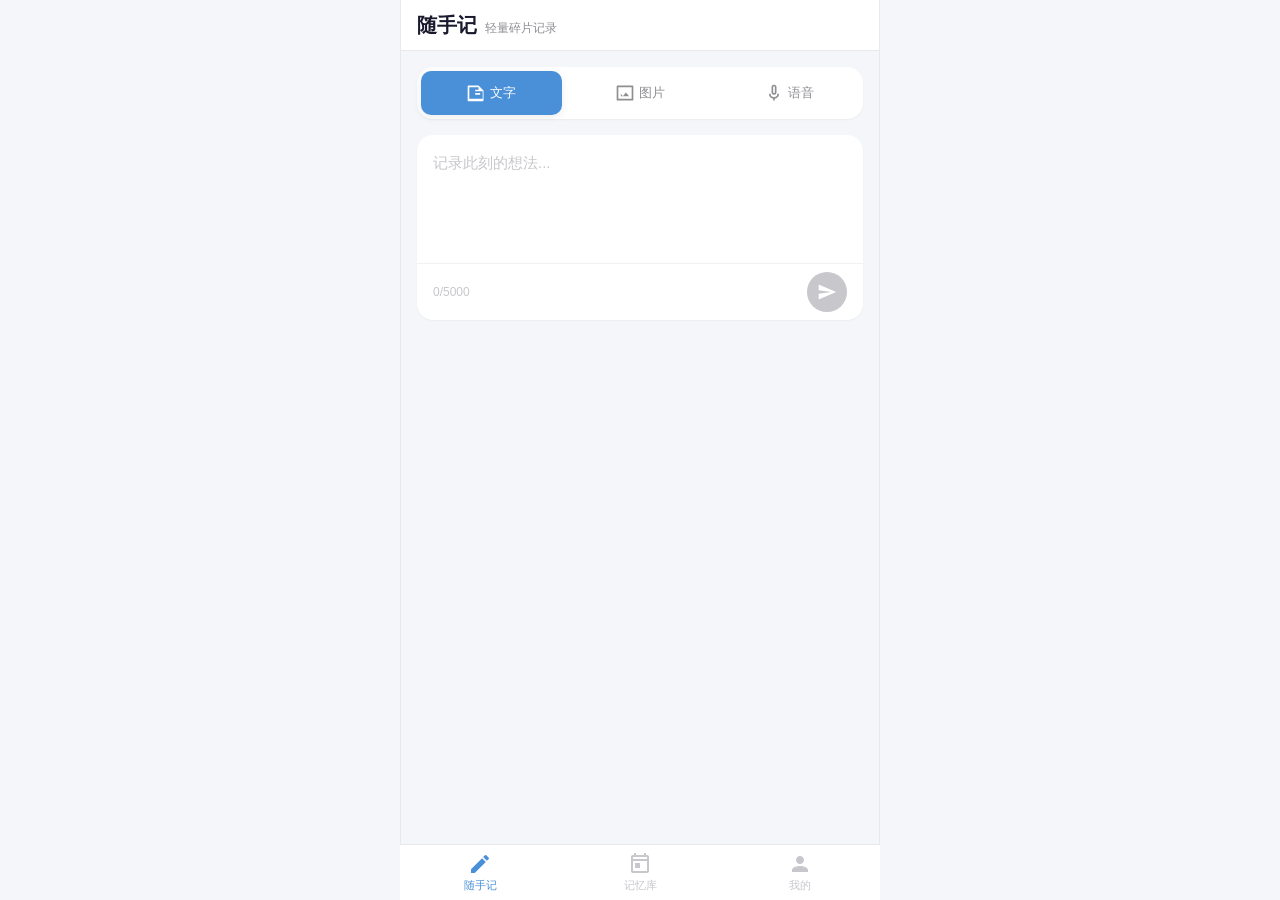
<file: index.html>
<!DOCTYPE html>
<html lang="zh-CN">
<head>
  <meta charset="UTF-8">
  <meta name="viewport" content="width=device-width, initial-scale=1.0, maximum-scale=1.0, user-scalable=no, viewport-fit=cover">
  <meta name="theme-color" content="#4A90D9">
  <meta name="apple-mobile-web-app-capable" content="yes">
  <meta name="apple-mobile-web-app-status-bar-style" content="default">
  <meta name="apple-mobile-web-app-title" content="随手记">
  <title>随手记</title>
  <link rel="stylesheet" href="css/main.css">
  <link rel="stylesheet" href="css/animations.css">
  <link rel="manifest" href="manifest.json">
</head>
<body>
  <div id="app" class="app-container">
    <!-- Page: Home (Quick Record) -->
    <div id="page-home" class="page page--active">
      <header class="page-header">
        <h1 class="page-header__title">随手记</h1>
        <span class="page-header__subtitle">轻量碎片记录</span>
      </header>
      <div class="home-content">
        <!-- Note type selector -->
        <div class="note-type-selector" id="noteTypeSelector">
          <button class="note-type-btn note-type-btn--active" data-type="text">
            <svg class="note-type-btn__icon" viewBox="0 0 24 24" width="20" height="20"><path d="M3 3h12l6 6v12a1 1 0 0 1-1 1H3a1 1 0 0 1-1-1V4a1 1 0 0 1 1-1zm1 2v14h16V10h-5V5H4zm7 3h6v2h-6V8zm0 4h6v2h-6v-2z" fill="currentColor"/></svg>
            <span>文字</span>
          </button>
          <button class="note-type-btn" data-type="image">
            <svg class="note-type-btn__icon" viewBox="0 0 24 24" width="20" height="20"><path d="M3 3h18a1 1 0 0 1 1 1v16a1 1 0 0 1-1 1H3a1 1 0 0 1-1-1V4a1 1 0 0 1 1-1zm1 2v14h16V5H4zm3 8l2.5 3 3.5-4.5L17 16H7l0-3z" fill="currentColor"/></svg>
            <span>图片</span>
          </button>
          <button class="note-type-btn" data-type="voice">
            <svg class="note-type-btn__icon" viewBox="0 0 24 24" width="20" height="20"><path d="M12 2a3 3 0 0 1 3 3v6a3 3 0 0 1-6 0V5a3 3 0 0 1 3-3zm0 2a1 1 0 0 0-1 1v6a1 1 0 0 0 2 0V5a1 1 0 0 0-1-1zm-4 9a4 4 0 0 0 8 0h2a6 6 0 0 1-5 5.91V21h-2v-2.09A6 6 0 0 1 6 13h2z" fill="currentColor"/></svg>
            <span>语音</span>
          </button>
        </div>

        <!-- Record area -->
        <div class="record-area" id="recordArea">
          <!-- Text input view -->
          <div class="record-view record-view--active" id="viewText">
            <div class="text-input-wrapper">
              <textarea
                class="text-input"
                id="textInput"
                placeholder="记录此刻的想法..."
                rows="4"
                maxlength="5000"
              ></textarea>
              <div class="text-input__footer">
                <span class="text-input__counter" id="textCharCount">0/5000</span>
                <button class="btn-send" id="btnSendText" disabled>
                  <svg viewBox="0 0 24 24" width="20" height="20"><path d="M2 21l21-9L2 3v7l15 2-15 2v7z" fill="currentColor"/></svg>
                </button>
              </div>
            </div>
          </div>

          <!-- Image input view -->
          <div class="record-view" id="viewImage">
            <div class="image-upload-area" id="imageUploadArea">
              <div class="image-drop-zone" id="imageDropZone">
                <svg viewBox="0 0 48 48" width="48" height="48" class="image-drop-zone__icon"><path d="M8 8h32a2 2 0 0 1 2 2v28a2 2 0 0 1-2 2H8a2 2 0 0 1-2-2V10a2 2 0 0 1 2-2zm2 2v24h28V10H10zm6 12l4 5.5L25 21l6 9H10l6-9zm2-4a2 2 0 1 1 0 4 2 2 0 0 1 0-4z" fill="currentColor"/></svg>
                <p class="image-drop-zone__text">点击选择或拖拽图片</p>
                <p class="image-drop-zone__hint">支持 JPG、PNG、WebP，最大 20MB</p>
              </div>
              <input type="file" accept="image/*" id="imageFileInput" class="image-file-input">
            </div>
            <div class="image-preview hidden" id="imagePreview">
              <img id="imagePreviewImg" class="image-preview__img" alt="预览">
              <button class="image-preview__remove" id="btnRemoveImage">
                <svg viewBox="0 0 24 24" width="18" height="18"><path d="M19 6.41L17.59 5 12 10.59 6.41 5 5 6.41 10.59 12 5 17.59 6.41 19 12 13.41 17.59 19 19 17.59 13.41 12z" fill="currentColor"/></svg>
              </button>
            </div>
            <div class="image-caption-wrapper hidden" id="imageCaptionWrapper">
              <textarea
                class="image-caption-input"
                id="imageCaptionInput"
                placeholder="添加文字描述（可选）..."
                rows="2"
                maxlength="2000"
              ></textarea>
              <button class="btn-send" id="btnSendImage" disabled>
                <svg viewBox="0 0 24 24" width="20" height="20"><path d="M2 21l21-9L2 3v7l15 2-15 2v7z" fill="currentColor"/></svg>
              </button>
            </div>
          </div>

          <!-- Voice input view -->
          <div class="record-view" id="viewVoice">
            <div class="voice-recorder" id="voiceRecorder">
              <div class="voice-recorder__visual" id="voiceVisual">
                <canvas id="voiceWaveform" class="voice-waveform" width="280" height="80"></canvas>
                <div class="voice-recorder__timer" id="voiceTimer">00:00</div>
              </div>
              <div class="voice-recorder__status" id="voiceStatus">点击开始录音</div>
              <button class="voice-record-btn" id="btnVoiceRecord">
                <svg class="voice-record-btn__icon" viewBox="0 0 24 24" width="32" height="32"><path d="M12 2a3 3 0 0 1 3 3v6a3 3 0 0 1-6 0V5a3 3 0 0 1 3-3z" fill="currentColor"/></svg>
              </button>
            </div>
          </div>
        </div>

        <!-- AI processing overlay -->
        <div class="ai-processing hidden" id="aiProcessing">
          <div class="ai-processing__dots">
            <span class="ai-processing__dot"></span>
            <span class="ai-processing__dot"></span>
            <span class="ai-processing__dot"></span>
          </div>
          <span class="ai-processing__text">AI 整理中...</span>
        </div>

        <!-- Sent confirmation toast -->
        <div class="toast hidden" id="toast">
          <svg viewBox="0 0 24 24" width="18" height="18"><path d="M9 16.17L4.83 12l-1.42 1.41L9 19 21 7l-1.41-1.41z" fill="currentColor"/></svg>
          <span id="toastText">已保存</span>
        </div>
      </div>
    </div>

    <!-- Page: Memory Bank -->
    <div id="page-memory" class="page">
      <header class="page-header">
        <h1 class="page-header__title">记忆库</h1>
        <span class="page-header__subtitle" id="memoryNoteCount">0 条记录</span>
      </header>
      <div class="memory-content">
        <!-- Calendar strip -->
        <div class="calendar-strip-wrapper">
          <div class="calendar-strip" id="calendarStrip">
            <!-- Dynamically rendered -->
          </div>
        </div>

        <!-- Search bar -->
        <div class="search-bar-wrapper">
          <div class="search-bar">
            <svg class="search-bar__icon" viewBox="0 0 24 24" width="18" height="18"><path d="M15.5 14h-.79l-.28-.27A6.471 6.471 0 0 0 16 9.5 6.5 6.5 0 1 0 9.5 16c1.61 0 3.09-.59 4.23-1.57l.27.28v.79l5 4.99L20.49 19l-4.99-5zm-6 0C7.01 14 5 11.99 5 9.5S7.01 5 9.5 5 14 7.01 14 9.5 11.99 14 9.5 14z" fill="currentColor"/></svg>
            <input
              type="search"
              class="search-bar__input"
              id="searchInput"
              placeholder="搜索记录、标题、标签..."
              autocomplete="off"
            >
            <button class="search-bar__clear hidden" id="btnClearSearch">
              <svg viewBox="0 0 24 24" width="16" height="16"><path d="M19 6.41L17.59 5 12 10.59 6.41 5 5 6.41 10.59 12 5 17.59 6.41 19 12 13.41 17.59 19 19 17.59 13.41 12z" fill="currentColor"/></svg>
            </button>
          </div>
        </div>

        <!-- Timeline feed -->
        <div class="timeline" id="timeline">
          <div class="timeline__empty hidden" id="timelineEmpty">
            <svg viewBox="0 0 64 64" width="64" height="64" class="timeline__empty-icon"><path d="M32 8C18.7 8 8 18.7 8 32s10.7 24 24 24 24-10.7 24-24S45.3 8 32 8zm0 44c-11 0-20-9-20-20s9-20 20-20 20 9 20 20-9 20-20 20zm-4-28h8v8h-8v-8zm0 12h8v8h-8v-8z" fill="currentColor"/></svg>
            <p class="timeline__empty-text">还没有记录</p>
            <p class="timeline__empty-hint">去首页记录第一条碎片吧</p>
          </div>
          <div class="timeline__list" id="timelineList">
            <!-- Dynamically rendered -->
          </div>
          <div class="timeline__loading hidden" id="timelineLoading">
            <div class="spinner"></div>
            <span>加载中...</span>
          </div>
          <div class="timeline__sentinel" id="timelineSentinel"></div>
        </div>
      </div>
    </div>

    <!-- Page: Profile -->
    <div id="page-profile" class="page">
      <header class="page-header">
        <h1 class="page-header__title">我的</h1>
      </header>
      <div class="profile-content">
        <!-- User section -->
        <div class="profile-card">
          <div class="profile-card__avatar" id="profileAvatar">
            <svg viewBox="0 0 24 24" width="40" height="40"><path d="M12 12c2.21 0 4-1.79 4-4s-1.79-4-4-4-4 1.79-4 4 1.79 4 4 4zm0 2c-2.67 0-8 1.34-8 4v2h16v-2c0-2.66-5.33-4-8-4z" fill="currentColor"/></svg>
          </div>
          <div class="profile-card__info">
            <div class="profile-card__name" id="profileName">未登录</div>
            <div class="profile-card__meta" id="profileMeta">登录以同步数据</div>
          </div>
          <button class="profile-card__action" id="btnLogin">登录</button>
        </div>

        <!-- Quick stats -->
        <div class="quick-stats" id="quickStats">
          <div class="quick-stat">
            <div class="quick-stat__value" id="statTotal">0</div>
            <div class="quick-stat__label">总记录</div>
          </div>
          <div class="quick-stat">
            <div class="quick-stat__value" id="statText">0</div>
            <div class="quick-stat__label">文字</div>
          </div>
          <div class="quick-stat">
            <div class="quick-stat__value" id="statImage">0</div>
            <div class="quick-stat__label">图片</div>
          </div>
          <div class="quick-stat">
            <div class="quick-stat__value" id="statVoice">0</div>
            <div class="quick-stat__label">语音</div>
          </div>
        </div>

        <!-- Weekly report -->
        <div class="stats-section">
          <div class="stats-section__header">
            <h3 class="stats-section__title">周度报告</h3>
            <div class="stats-section__nav">
              <button class="stats-nav-btn" id="btnPrevWeek">
                <svg viewBox="0 0 24 24" width="16" height="16"><path d="M15.41 7.41L14 6l-6 6 6 6 1.41-1.41L10.83 12z" fill="currentColor"/></svg>
              </button>
              <span class="stats-section__range" id="weekRange">--</span>
              <button class="stats-nav-btn" id="btnNextWeek">
                <svg viewBox="0 0 24 24" width="16" height="16"><path d="M10 6L8.59 7.41 13.17 12l-4.58 4.59L10 18l6-6z" fill="currentColor"/></svg>
              </button>
            </div>
          </div>
          <div class="chart-container" id="weekChart">
            <div class="chart-empty">暂无数据</div>
          </div>
        </div>

        <!-- Monthly report -->
        <div class="stats-section">
          <div class="stats-section__header">
            <h3 class="stats-section__title">月度报告</h3>
            <div class="stats-section__nav">
              <button class="stats-nav-btn" id="btnPrevMonth">
                <svg viewBox="0 0 24 24" width="16" height="16"><path d="M15.41 7.41L14 6l-6 6 6 6 1.41-1.41L10.83 12z" fill="currentColor"/></svg>
              </button>
              <span class="stats-section__range" id="monthRange">--</span>
              <button class="stats-nav-btn" id="btnNextMonth">
                <svg viewBox="0 0 24 24" width="16" height="16"><path d="M10 6L8.59 7.41 13.17 12l-4.58 4.59L10 18l6-6z" fill="currentColor"/></svg>
              </button>
            </div>
          </div>
          <div class="chart-container" id="monthBarChart">
            <div class="chart-empty">暂无数据</div>
          </div>
          <div class="chart-donut-wrapper" id="monthDonutChart">
            <div class="chart-empty">暂无数据</div>
          </div>
        </div>

        <!-- Storage info -->
        <div class="storage-info">
          <div class="storage-info__header">
            <span>存储用量</span>
            <span id="storageUsage">--</span>
          </div>
          <div class="storage-info__bar">
            <div class="storage-info__fill" id="storageFill" style="width: 0%"></div>
          </div>
        </div>

        <!-- Login modal -->
        <div class="modal-overlay hidden" id="loginModal">
          <div class="modal">
            <div class="modal__header">
              <h3 class="modal__title">登录随手记</h3>
              <button class="modal__close" id="btnCloseModal">
                <svg viewBox="0 0 24 24" width="20" height="20"><path d="M19 6.41L17.59 5 12 10.59 6.41 5 5 6.41 10.59 12 5 17.59 6.41 19 12 13.41 17.59 19 19 17.59 13.41 12z" fill="currentColor"/></svg>
              </button>
            </div>
            <div class="modal__body">
              <div class="form-group">
                <label class="form-label">昵称</label>
                <input type="text" class="form-input" id="inputNickname" placeholder="输入你的昵称" maxlength="20">
              </div>
              <div class="form-group">
                <label class="form-label">邮箱（选填）</label>
                <input type="email" class="form-input" id="inputEmail" placeholder="用于数据恢复">
              </div>
              <button class="btn-primary btn-block" id="btnConfirmLogin">确认登录</button>
              <p class="modal__hint">登录后数据将同步至云端，更换设备不丢失</p>
            </div>
          </div>
        </div>
      </div>
    </div>

    <!-- Bottom Tab Bar -->
    <nav class="tab-bar">
      <button class="tab-bar__item tab-bar__item--active" data-page="home">
        <svg class="tab-bar__icon" viewBox="0 0 24 24" width="24" height="24"><path d="M3 17.25V21h3.75L17.81 9.94l-3.75-3.75L3 17.25zM20.71 7.04a1 1 0 0 0 0-1.41l-2.34-2.34a1 1 0 0 0-1.41 0l-1.83 1.83 3.75 3.75 1.83-1.83z" fill="currentColor"/></svg>
        <span class="tab-bar__label">随手记</span>
      </button>
      <button class="tab-bar__item" data-page="memory">
        <svg class="tab-bar__icon" viewBox="0 0 24 24" width="24" height="24"><path d="M19 3h-1V1h-2v2H8V1H6v2H5c-1.1 0-2 .9-2 2v14c0 1.1.9 2 2 2h14c1.1 0 2-.9 2-2V5c0-1.1-.9-2-2-2zm0 16H5V9h14v10zm0-12H5V5h14v2zM7 11h5v5H7v-5z" fill="currentColor"/></svg>
        <span class="tab-bar__label">记忆库</span>
      </button>
      <button class="tab-bar__item" data-page="profile">
        <svg class="tab-bar__icon" viewBox="0 0 24 24" width="24" height="24"><path d="M12 12c2.21 0 4-1.79 4-4s-1.79-4-4-4-4 1.79-4 4 1.79 4 4 4zm0 2c-2.67 0-8 1.34-8 4v2h16v-2c0-2.66-5.33-4-8-4z" fill="currentColor"/></svg>
        <span class="tab-bar__label">我的</span>
      </button>
    </nav>
  </div>

  <!-- BUILT_JS -->
</body>
</html>
</file>
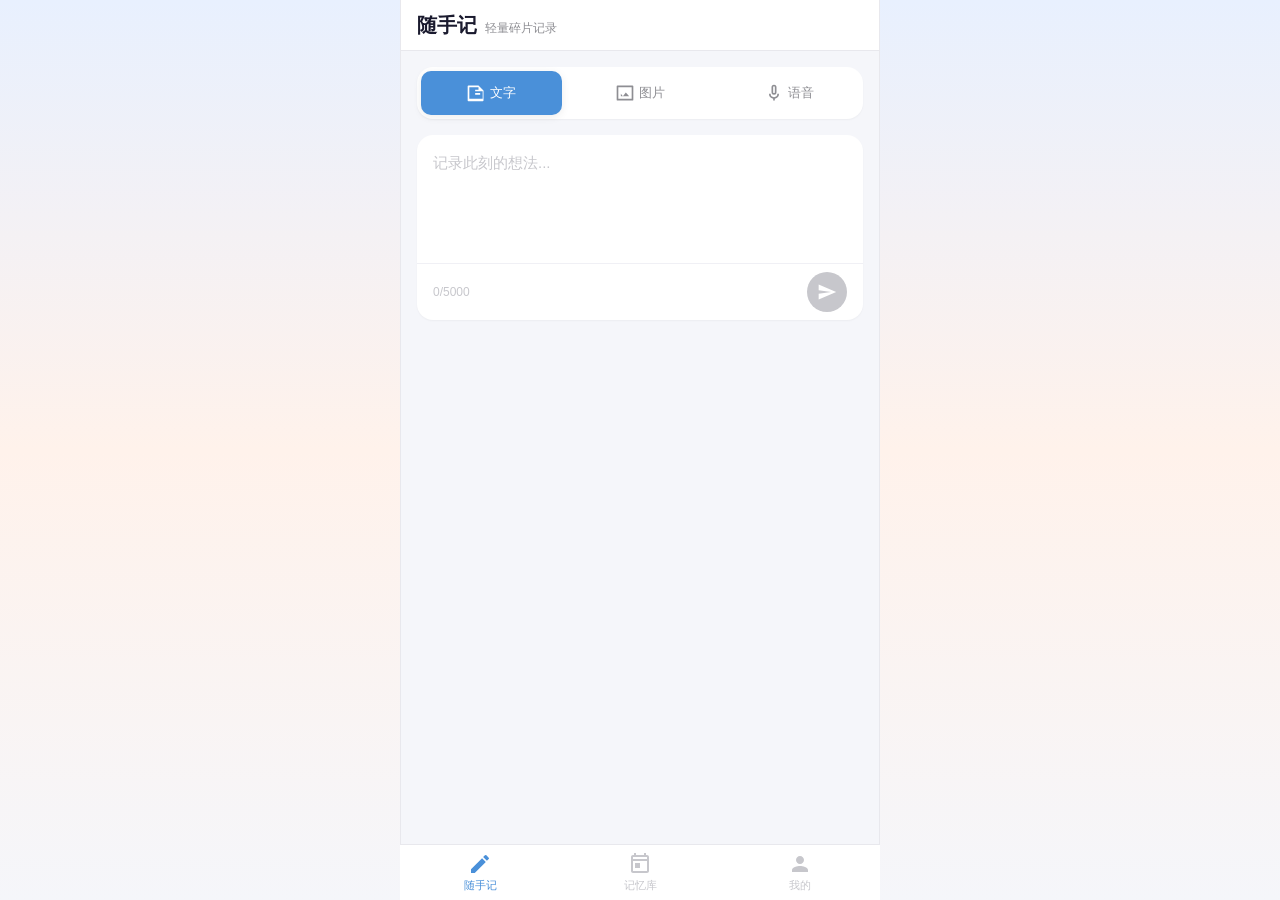
<file: docs/index.html>
<!DOCTYPE html>
<html lang="zh-CN">
<head>
  <meta charset="UTF-8">
  <meta name="viewport" content="width=device-width, initial-scale=1.0, maximum-scale=1.0, user-scalable=no, viewport-fit=cover">
  <meta name="theme-color" content="#4A90D9">
  <meta name="apple-mobile-web-app-capable" content="yes">
  <meta name="apple-mobile-web-app-status-bar-style" content="default">
  <meta name="apple-mobile-web-app-title" content="随手记">
  <title>随手记</title>
  <style>/* ============================================================
   1. CSS Custom Properties (Design Tokens)
   ============================================================ */
:root {
  /* Color Palette - Blue to Orange Gradient Theme */
  --color-primary: #4A90D9;
  --color-primary-light: #7AB3E8;
  --color-primary-dark: #3A7BC8;
  --color-primary-bg: rgba(74, 144, 217, 0.08);
  --color-secondary: #FF8C42;
  --color-secondary-light: #FFB380;
  --color-secondary-dark: #E67A30;
  --gradient-primary: linear-gradient(135deg, #4A90D9 0%, #6BA5E7 30%, #FF8C42 100%);
  --gradient-header: linear-gradient(135deg, #4A90D9 0%, #FF8C42 100%);
  --gradient-btn: linear-gradient(135deg, #4A90D9, #FF8C42);

  --color-bg: #F5F6FA;
  --color-surface: #FFFFFF;
  --color-surface-hover: #F0F1F5;
  --bg-gradient: linear-gradient(180deg, #E8F0FE 0%, #FFF2EB 50%, #F5F6FA 100%);

  --color-text: #1A1A2E;
  --color-text-secondary: #8E8E93;
  --color-text-tertiary: #C7C7CC;
  --color-text-inverse: #FFFFFF;

  --color-border: #E8E8ED;
  --color-divider: #F0F0F5;

  --color-accent-voice: #FF6B6B;
  --color-accent-image: #4ECDC4;
  --color-accent-text: #4A90D9;

  --color-success: #34C759;
  --color-warning: #FF9500;
  --color-error: #FF3B30;

  --color-calendar-dot: #FF8C42;
  --color-calendar-badge: #FF6B6B;

  /* Typography */
  --font-family: -apple-system, BlinkMacSystemFont, 'Segoe UI', 'PingFang SC',
    'Hiragino Sans GB', 'Microsoft YaHei', 'Helvetica Neue', Helvetica, Arial, sans-serif;
  --font-size-caption: 11px;
  --font-size-tiny: 12px;
  --font-size-small: 13px;
  --font-size-body: 15px;
  --font-size-subtitle: 17px;
  --font-size-title: 20px;
  --font-size-headline: 24px;

  /* Spacing (8px grid) */
  --space-1: 4px;
  --space-2: 8px;
  --space-3: 12px;
  --space-4: 16px;
  --space-5: 20px;
  --space-6: 24px;
  --space-8: 32px;
  --space-10: 40px;

  /* Border Radius */
  --radius-sm: 6px;
  --radius-md: 10px;
  --radius-lg: 16px;
  --radius-xl: 20px;
  --radius-pill: 999px;

  /* Shadows */
  --shadow-sm: 0 1px 2px rgba(0,0,0,0.04);
  --shadow-md: 0 2px 8px rgba(0,0,0,0.08);
  --shadow-lg: 0 8px 24px rgba(0,0,0,0.12);
  --shadow-card: 0 1px 3px rgba(0,0,0,0.04), 0 4px 12px rgba(0,0,0,0.06);

  /* Layout */
  --max-width: 480px;
  --tab-bar-height: 56px;
  --header-height: 52px;
  --safe-area-top: env(safe-area-inset-top, 0px);
  --safe-area-bottom: env(safe-area-inset-bottom, 0px);

  /* Animation Tokens */
  --transition-fast: 150ms ease;
  --transition-normal: 250ms ease;
  --transition-slow: 400ms cubic-bezier(0.4, 0, 0.2, 1);
  --spring: cubic-bezier(0.34, 1.56, 0.64, 1);
}

/* Dark Theme */
[data-theme="dark"] {
  --color-primary: #6BA5E7;
  --color-primary-light: #8BC0F0;
  --color-primary-dark: #4A90D9;
  --color-primary-bg: rgba(107, 165, 231, 0.15);
  --color-secondary: #FF8C42;
  --color-secondary-light: #FFB380;
  --gradient-primary: linear-gradient(135deg, #6BA5E7 0%, #FF8C42 100%);
  --gradient-header: linear-gradient(135deg, #4A90D9 0%, #FF8C42 100%);
  --gradient-btn: linear-gradient(135deg, #4A90D9, #FF8C42);

  --color-bg: #000000;
  --color-surface: #111111;
  --color-surface-hover: #1A1A1A;
  --bg-gradient: none;

  --color-text: #E8E8F0;
  --color-text-secondary: #A0A0B0;
  --color-text-tertiary: #666680;
  --color-text-inverse: #FFFFFF;

  --color-border: #333350;
  --color-divider: #2A2A45;

  --color-accent-voice: #FF6B6B;
  --color-accent-image: #4ECDC4;
  --color-accent-text: #6BA5E7;

  --color-success: #34C759;
  --color-warning: #FF9500;
  --color-error: #FF3B30;

  --color-calendar-dot: #FF8C42;
  --color-calendar-badge: #FF6B6B;

  --shadow-sm: 0 1px 2px rgba(0,0,0,0.2);
  --shadow-md: 0 2px 8px rgba(0,0,0,0.3);
  --shadow-lg: 0 8px 24px rgba(0,0,0,0.4);
  --shadow-card: 0 1px 3px rgba(0,0,0,0.2), 0 4px 12px rgba(0,0,0,0.3);
}

/* Gradient header for light and dark */
.page-header {
  background: var(--gradient-header);
  border-bottom: none;
}
.page-header__title, .page-header__subtitle {
  color: #FFFFFF;
}

/* Gradient send buttons */
.btn-send {
  background: var(--gradient-btn);
}
.btn-send:not(:disabled):active {
  background: var(--gradient-btn);
  filter: brightness(0.9);
}

/* Gradient tab active */
.tab-bar__item--active {
  color: #FF8C42;
}

/* Gradient active note type button */
.note-type-btn--active {
  background: var(--gradient-btn);
}

/* Profile card avatar gradient */
.profile-card__avatar--logged-in {
  background: var(--gradient-btn);
}

/* ============================================================
   2. Reset & Base
   ============================================================ */
*, *::before, *::after {
  box-sizing: border-box;
  margin: 0;
  padding: 0;
}

html {
  -webkit-text-size-adjust: 100%;
  font-family: var(--font-family);
  font-size: var(--font-size-body);
  line-height: 1.5;
  color: var(--color-text);
  background: var(--color-bg);
  -webkit-tap-highlight-color: transparent;
  touch-action: manipulation;
}

body {
  margin: 0;
  padding: 0;
  background: var(--bg-gradient, var(--color-bg));
  min-height: 100vh;
  min-height: 100dvh;
  overflow-x: hidden;
  -webkit-font-smoothing: antialiased;
  -moz-osx-font-smoothing: grayscale;
}

input, textarea, button {
  font-family: inherit;
  font-size: inherit;
  color: inherit;
}

a {
  color: var(--color-primary);
  text-decoration: none;
}

img {
  max-width: 100%;
  height: auto;
}

/* ============================================================
   3. Layout
   ============================================================ */
.app-container {
  max-width: var(--max-width);
  margin: 0 auto;
  min-height: 100vh;
  min-height: 100dvh;
  display: flex;
  flex-direction: column;
  background: var(--color-bg);
  position: relative;
  overflow: hidden;
}

.page {
  flex: 1;
  display: none;
  flex-direction: column;
  padding-bottom: calc(var(--tab-bar-height) + var(--safe-area-bottom) + var(--space-2));
  overflow-y: auto;
  -webkit-overflow-scrolling: touch;
}

.page--active {
  display: flex;
}

.page-header {
  display: flex;
  align-items: baseline;
  gap: var(--space-2);
  padding: calc(var(--safe-area-top) + var(--space-3)) var(--space-4) var(--space-3);
  background: var(--color-surface);
  border-bottom: 1px solid var(--color-border);
  position: sticky;
  top: 0;
  z-index: 10;
}

.page-header__title {
  font-size: var(--font-size-title);
  font-weight: 700;
  color: var(--color-text);
  line-height: 1.3;
}

.page-header__subtitle {
  font-size: var(--font-size-tiny);
  color: var(--color-text-secondary);
}

/* ============================================================
   4. Tab Bar
   ============================================================ */
.tab-bar {
  display: flex;
  align-items: center;
  justify-content: space-around;
  height: var(--tab-bar-height);
  padding-bottom: var(--safe-area-bottom);
  background: var(--color-surface);
  border-top: 1px solid var(--color-border);
  position: fixed;
  bottom: 0;
  left: 0;
  right: 0;
  z-index: 100;
  max-width: var(--max-width);
  margin: 0 auto;
}

.tab-bar__item {
  display: flex;
  flex-direction: column;
  align-items: center;
  justify-content: center;
  gap: 2px;
  min-width: 64px;
  min-height: 44px;
  padding: var(--space-1) var(--space-3);
  background: none;
  border: none;
  cursor: pointer;
  color: var(--color-text-tertiary);
  transition: color var(--transition-fast);
  -webkit-tap-highlight-color: transparent;
}

.tab-bar__item--active {
  color: var(--color-primary);
}

.tab-bar__icon {
  width: 24px;
  height: 24px;
}

.tab-bar__label {
  font-size: var(--font-size-caption);
  font-weight: 500;
}

/* ============================================================
   5. Home Page
   ============================================================ */
.home-content {
  flex: 1;
  display: flex;
  flex-direction: column;
  padding: var(--space-4);
  position: relative;
}

/* Note type selector */
.note-type-selector {
  display: flex;
  gap: var(--space-2);
  margin-bottom: var(--space-4);
  background: var(--color-surface);
  border-radius: var(--radius-lg);
  padding: var(--space-1);
  box-shadow: var(--shadow-sm);
}

.note-type-btn {
  flex: 1;
  display: flex;
  align-items: center;
  justify-content: center;
  gap: var(--space-1);
  padding: var(--space-3) var(--space-2);
  background: none;
  border: none;
  border-radius: var(--radius-md);
  color: var(--color-text-secondary);
  font-size: var(--font-size-small);
  font-weight: 500;
  cursor: pointer;
  transition: all var(--transition-fast);
  min-height: 44px;
}

.note-type-btn--active {
  background: var(--color-primary);
  color: var(--color-text-inverse);
  box-shadow: var(--shadow-md);
}

.note-type-btn__icon {
  width: 20px;
  height: 20px;
}

/* Record area */
.record-area {
  flex: 1;
  display: flex;
  flex-direction: column;
}

.record-view {
  display: none;
  flex: 1;
  flex-direction: column;
}

.record-view--active {
  display: flex;
}

/* Text input */
.text-input-wrapper {
  display: flex;
  flex-direction: column;
  background: var(--color-surface);
  border-radius: var(--radius-lg);
  box-shadow: var(--shadow-sm);
  overflow: hidden;
}

.text-input {
  width: 100%;
  border: none;
  outline: none;
  resize: none;
  padding: var(--space-4);
  font-size: var(--font-size-body);
  line-height: 1.6;
  color: var(--color-text);
  background: transparent;
  min-height: 120px;
}

.text-input::placeholder {
  color: var(--color-text-tertiary);
}

.text-input__footer {
  display: flex;
  align-items: center;
  justify-content: space-between;
  padding: var(--space-2) var(--space-4);
  border-top: 1px solid var(--color-divider);
}

.text-input__counter {
  font-size: var(--font-size-tiny);
  color: var(--color-text-tertiary);
}

/* Send button */
.btn-send {
  display: flex;
  align-items: center;
  justify-content: center;
  width: 40px;
  height: 40px;
  border-radius: 50%;
  border: none;
  background: var(--color-primary);
  color: var(--color-text-inverse);
  cursor: pointer;
  transition: all var(--transition-fast);
  box-shadow: var(--shadow-sm);
}

.btn-send:disabled {
  background: var(--color-text-tertiary);
  cursor: not-allowed;
  box-shadow: none;
}

.btn-send:not(:disabled):active {
  transform: scale(0.92);
  background: var(--color-primary-dark);
}

/* Image upload */
.image-upload-area {
  background: var(--color-surface);
  border-radius: var(--radius-lg);
  box-shadow: var(--shadow-sm);
  overflow: hidden;
}

.image-drop-zone {
  display: flex;
  flex-direction: column;
  align-items: center;
  justify-content: center;
  padding: var(--space-10) var(--space-4);
  border: 2px dashed var(--color-border);
  border-radius: var(--radius-lg);
  margin: var(--space-3);
  cursor: pointer;
  transition: all var(--transition-fast);
  min-height: 180px;
  color: var(--color-text-tertiary);
}

.image-drop-zone--active {
  border-color: var(--color-primary);
  background: var(--color-primary-bg);
  color: var(--color-primary);
}

.image-drop-zone__icon {
  margin-bottom: var(--space-3);
  opacity: 0.5;
}

.image-drop-zone__text {
  font-size: var(--font-size-body);
  color: var(--color-text-secondary);
  margin-bottom: var(--space-1);
}

.image-drop-zone__hint {
  font-size: var(--font-size-tiny);
  color: var(--color-text-tertiary);
}

.image-file-input {
  display: none;
}

/* Image pick buttons */
.image-pick-buttons {
  display: flex;
  gap: var(--space-3);
  padding: var(--space-4);
}

.image-pick-btn {
  flex: 1;
  display: flex;
  flex-direction: column;
  align-items: center;
  justify-content: center;
  gap: var(--space-2);
  padding: var(--space-6) var(--space-4);
  background: var(--color-surface);
  border: 2px dashed var(--color-border);
  border-radius: var(--radius-lg);
  color: var(--color-text-secondary);
  cursor: pointer;
  transition: all var(--transition-fast);
  min-height: 100px;
  text-decoration: none;
}

.image-pick-btn:active {
  border-color: var(--color-primary);
  background: var(--color-primary-bg);
  color: var(--color-primary);
}

/* Image preview */
.image-preview {
  position: relative;
  margin: var(--space-3);
  border-radius: var(--radius-md);
  overflow: hidden;
}

.image-preview__img {
  width: 100%;
  max-height: 240px;
  object-fit: cover;
  border-radius: var(--radius-md);
  display: block;
}

.image-preview__remove {
  position: absolute;
  top: var(--space-2);
  right: var(--space-2);
  width: 32px;
  height: 32px;
  border-radius: 50%;
  border: none;
  background: rgba(0,0,0,0.6);
  color: white;
  display: flex;
  align-items: center;
  justify-content: center;
  cursor: pointer;
  transition: all var(--transition-fast);
}

.image-preview__remove:active {
  background: rgba(0,0,0,0.8);
  transform: scale(0.9);
}

/* Image caption */
.image-caption-wrapper {
  display: flex;
  align-items: flex-end;
  gap: var(--space-2);
  background: var(--color-surface);
  border-radius: var(--radius-lg);
  padding: var(--space-3);
  box-shadow: var(--shadow-sm);
  margin-top: var(--space-4);
}

.image-caption-input {
  flex: 1;
  border: none;
  outline: none;
  resize: none;
  font-size: var(--font-size-body);
  line-height: 1.5;
  color: var(--color-text);
  background: transparent;
  min-height: 40px;
  max-height: 100px;
}

.image-caption-input::placeholder {
  color: var(--color-text-tertiary);
}

/* Voice recorder */
.voice-recorder {
  display: flex;
  flex-direction: column;
  align-items: center;
  justify-content: center;
  flex: 1;
  gap: var(--space-6);
  background: var(--color-surface);
  border-radius: var(--radius-lg);
  box-shadow: var(--shadow-sm);
  padding: var(--space-8) var(--space-4);
}

.voice-recorder__visual {
  display: flex;
  flex-direction: column;
  align-items: center;
  gap: var(--space-3);
}

.voice-waveform {
  width: 280px;
  height: 80px;
  border-radius: var(--radius-sm);
}

.voice-recorder__timer {
  font-size: var(--font-size-headline);
  font-weight: 300;
  color: var(--color-text);
  font-variant-numeric: tabular-nums;
}

.voice-recorder__timer--recording {
  color: var(--color-accent-voice);
}

.voice-recorder__status {
  font-size: var(--font-size-small);
  color: var(--color-text-secondary);
}

.voice-record-btn {
  width: 72px;
  height: 72px;
  border-radius: 50%;
  border: none;
  background: var(--color-accent-voice);
  color: white;
  display: flex;
  align-items: center;
  justify-content: center;
  cursor: pointer;
  transition: all var(--transition-normal);
  box-shadow: 0 4px 16px rgba(255, 107, 107, 0.4);
}

.voice-record-btn:active {
  transform: scale(0.93);
}

.voice-record-btn--recording {
  background: var(--color-error);
  box-shadow: 0 4px 16px rgba(255, 59, 48, 0.4);
  animation: pulse-record 2s ease-in-out infinite;
}

.voice-record-btn__icon {
  width: 32px;
  height: 32px;
}

/* AI Processing */
.ai-processing {
  position: fixed;
  bottom: calc(var(--tab-bar-height) + var(--safe-area-bottom) + var(--space-6));
  left: 50%;
  transform: translateX(-50%);
  display: flex;
  align-items: center;
  gap: var(--space-3);
  background: var(--color-text);
  color: white;
  padding: var(--space-3) var(--space-5);
  border-radius: var(--radius-pill);
  box-shadow: var(--shadow-lg);
  z-index: 50;
  max-width: var(--max-width);
}

.ai-processing__dots {
  display: flex;
  gap: 4px;
}

.ai-processing__dot {
  width: 8px;
  height: 8px;
  border-radius: 50%;
  background: white;
  animation: bounce-dot 0.6s ease-in-out infinite;
}

.ai-processing__dot:nth-child(2) { animation-delay: 0.1s; }
.ai-processing__dot:nth-child(3) { animation-delay: 0.2s; }

.ai-processing__text {
  font-size: var(--font-size-small);
  white-space: nowrap;
}

/* Toast */
.toast {
  position: fixed;
  top: calc(var(--safe-area-top) + var(--space-4));
  left: 50%;
  transform: translateX(-50%) translateY(0);
  display: flex;
  align-items: center;
  gap: var(--space-2);
  background: var(--color-success);
  color: white;
  padding: var(--space-3) var(--space-5);
  border-radius: var(--radius-pill);
  box-shadow: var(--shadow-lg);
  z-index: 200;
  font-size: var(--font-size-small);
  font-weight: 500;
  white-space: nowrap;
  pointer-events: none;
}

.toast--error {
  background: var(--color-error);
}

.toast--visible {
  animation: toast-in 0.3s ease forwards, toast-out 0.3s ease 1.7s forwards;
}

/* ============================================================
   6. Memory Bank Page
   ============================================================ */
.memory-content {
  flex: 1;
  display: flex;
  flex-direction: column;
}

/* Calendar strip */
.calendar-strip-wrapper {
  padding: var(--space-3) 0;
  background: var(--color-surface);
  border-bottom: 1px solid var(--color-border);
}

.calendar-strip {
  display: flex;
  gap: 2px;
  padding: 0 var(--space-3);
  overflow-x: auto;
  -webkit-overflow-scrolling: touch;
  scrollbar-width: none;
  scroll-behavior: smooth;
}

.calendar-strip::-webkit-scrollbar {
  display: none;
}

.calendar-day {
  display: flex;
  flex-direction: column;
  align-items: center;
  gap: 3px;
  min-width: 52px;
  padding: var(--space-2) var(--space-1);
  border-radius: var(--radius-md);
  cursor: pointer;
  transition: all var(--transition-fast);
  position: relative;
  flex-shrink: 0;
}

.calendar-day:active {
  background: var(--color-surface-hover);
}

.calendar-day--today {
  background: var(--color-primary-bg);
}

.calendar-day--selected {
  background: var(--color-primary);
  color: white;
}

.calendar-day__weekday {
  font-size: var(--font-size-caption);
  color: var(--color-text-secondary);
  line-height: 1;
}

.calendar-day--selected .calendar-day__weekday {
  color: rgba(255,255,255,0.7);
}

.calendar-day__date {
  font-size: var(--font-size-body);
  font-weight: 600;
  line-height: 1;
}

.calendar-day__thumbnail {
  width: 32px;
  height: 32px;
  border-radius: var(--radius-sm);
  object-fit: cover;
  background: var(--color-bg);
}

.calendar-day__dot {
  width: 6px;
  height: 6px;
  border-radius: 50%;
  background: var(--color-calendar-dot);
}

.calendar-day--selected .calendar-day__dot {
  background: white;
}

.calendar-day__badge {
  position: absolute;
  top: 2px;
  right: 2px;
  min-width: 16px;
  height: 16px;
  padding: 0 4px;
  border-radius: 8px;
  background: var(--color-calendar-badge);
  color: white;
  font-size: 10px;
  font-weight: 600;
  display: flex;
  align-items: center;
  justify-content: center;
  line-height: 1;
}

.calendar-day--selected .calendar-day__badge {
  background: white;
  color: var(--color-primary);
}

/* Search bar */
.search-bar-wrapper {
  padding: var(--space-3) var(--space-4);
  background: var(--color-surface);
  border-bottom: 1px solid var(--color-border);
}

.search-bar {
  display: flex;
  align-items: center;
  gap: var(--space-2);
  background: var(--color-bg);
  border-radius: var(--radius-md);
  padding: var(--space-2) var(--space-3);
  height: 40px;
}

.search-bar__icon {
  color: var(--color-text-tertiary);
  flex-shrink: 0;
}

.search-bar__input {
  flex: 1;
  border: none;
  outline: none;
  background: transparent;
  font-size: var(--font-size-body);
  color: var(--color-text);
  min-width: 0;
}

.search-bar__input::placeholder {
  color: var(--color-text-tertiary);
}

.search-bar__input::-webkit-search-decoration,
.search-bar__input::-webkit-search-cancel-button {
  display: none;
}

.search-bar__clear {
  display: flex;
  align-items: center;
  justify-content: center;
  width: 24px;
  height: 24px;
  border: none;
  background: var(--color-text-tertiary);
  color: white;
  border-radius: 50%;
  cursor: pointer;
  flex-shrink: 0;
  padding: 0;
}

/* Timeline */
.timeline {
  flex: 1;
  padding: var(--space-3) var(--space-4);
  overflow-y: auto;
  -webkit-overflow-scrolling: touch;
}

.timeline__empty {
  display: flex;
  flex-direction: column;
  align-items: center;
  justify-content: center;
  padding: var(--space-10) var(--space-4);
  color: var(--color-text-tertiary);
}

.timeline__empty-icon {
  margin-bottom: var(--space-4);
  opacity: 0.4;
}

.timeline__empty-text {
  font-size: var(--font-size-subtitle);
  color: var(--color-text-secondary);
  margin-bottom: var(--space-1);
}

.timeline__empty-hint {
  font-size: var(--font-size-small);
  color: var(--color-text-tertiary);
}

.timeline__loading {
  display: flex;
  align-items: center;
  justify-content: center;
  gap: var(--space-2);
  padding: var(--space-6);
  color: var(--color-text-tertiary);
  font-size: var(--font-size-small);
}

.timeline__sentinel {
  height: 1px;
}

/* Date divider */
.timeline-date-divider {
  display: flex;
  align-items: center;
  gap: var(--space-3);
  margin: var(--space-4) 0 var(--space-3);
  color: var(--color-text-tertiary);
  font-size: var(--font-size-tiny);
}

.timeline-date-divider::before,
.timeline-date-divider::after {
  content: '';
  flex: 1;
  height: 1px;
  background: var(--color-divider);
}

/* Note card */
.note-card {
  background: var(--color-surface);
  border-radius: var(--radius-lg);
  padding: var(--space-4);
  margin-bottom: var(--space-3);
  box-shadow: var(--shadow-card);
  transition: transform var(--transition-fast);
  position: relative;
  overflow: hidden;
}

.note-card:active {
  transform: scale(0.985);
}

.note-card__header {
  display: flex;
  align-items: flex-start;
  justify-content: space-between;
  margin-bottom: var(--space-2);
}

.note-card__title {
  font-size: var(--font-size-body);
  font-weight: 600;
  color: var(--color-text);
  flex: 1;
  line-height: 1.4;
}

.note-card__time {
  font-size: var(--font-size-caption);
  color: var(--color-text-tertiary);
  white-space: nowrap;
  margin-left: var(--space-2);
}

.note-card__body {
  font-size: var(--font-size-body);
  color: var(--color-text);
  line-height: 1.6;
  white-space: pre-wrap;
  word-break: break-word;
}

.note-card__image {
  width: 100%;
  max-height: 280px;
  object-fit: cover;
  border-radius: var(--radius-md);
  margin-bottom: var(--space-2);
  display: block;
}

.note-card__voice {
  display: flex;
  align-items: center;
  gap: var(--space-3);
  padding: var(--space-3);
  background: var(--color-bg);
  border-radius: var(--radius-md);
  margin-top: var(--space-2);
}

.note-card__play-btn {
  width: 40px;
  height: 40px;
  border-radius: 50%;
  border: none;
  background: var(--color-accent-voice);
  color: white;
  display: flex;
  align-items: center;
  justify-content: center;
  cursor: pointer;
  flex-shrink: 0;
  transition: all var(--transition-fast);
}

.note-card__play-btn:active {
  transform: scale(0.9);
}

.note-card__play-btn--playing {
  background: var(--color-error);
}

.note-card__voice-info {
  flex: 1;
  min-width: 0;
}

.note-card__voice-duration {
  font-size: var(--font-size-small);
  font-weight: 600;
  color: var(--color-text);
}

.note-card__voice-transcript {
  font-size: var(--font-size-tiny);
  color: var(--color-text-secondary);
  margin-top: 2px;
  display: -webkit-box;
  -webkit-line-clamp: 2;
  -webkit-box-orient: vertical;
  overflow: hidden;
}

.note-card__tags {
  display: flex;
  flex-wrap: wrap;
  gap: var(--space-1);
  margin-top: var(--space-3);
}

.note-card__tag {
  display: inline-flex;
  align-items: center;
  padding: 2px var(--space-2);
  border-radius: var(--radius-sm);
  background: var(--color-primary-bg);
  color: var(--color-primary);
  font-size: var(--font-size-caption);
  font-weight: 500;
}

.note-card__delete {
  position: absolute;
  top: var(--space-3);
  right: var(--space-3);
  width: 28px;
  height: 28px;
  border-radius: 50%;
  border: none;
  background: rgba(0,0,0,0.05);
  color: var(--color-text-tertiary);
  display: flex;
  align-items: center;
  justify-content: center;
  cursor: pointer;
  opacity: 0;
  transition: opacity var(--transition-fast);
  font-size: 14px;
}

.note-card:hover .note-card__delete,
.note-card:active .note-card__delete {
  opacity: 1;
}

/* Swipe hint */
.note-card__swipe-hint {
  position: absolute;
  right: var(--space-4);
  top: 50%;
  transform: translateY(-50%);
  padding: var(--space-2) var(--space-3);
  background: var(--color-error);
  color: white;
  border-radius: var(--radius-md);
  font-size: var(--font-size-small);
  display: none;
}

/* ============================================================
   7. Profile Page
   ============================================================ */
.profile-content {
  flex: 1;
  padding: var(--space-4);
  overflow-y: auto;
  -webkit-overflow-scrolling: touch;
}

/* Profile card */
.profile-card {
  display: flex;
  align-items: center;
  gap: var(--space-4);
  background: var(--color-surface);
  border-radius: var(--radius-lg);
  padding: var(--space-5);
  box-shadow: var(--shadow-sm);
  margin-bottom: var(--space-4);
}

.profile-card__avatar {
  width: 64px;
  height: 64px;
  border-radius: 50%;
  background: var(--color-bg);
  display: flex;
  align-items: center;
  justify-content: center;
  color: var(--color-text-tertiary);
  flex-shrink: 0;
}

.profile-card__avatar--logged-in {
  background: var(--color-primary);
  color: white;
}

.profile-card__info {
  flex: 1;
  min-width: 0;
}

.profile-card__name {
  font-size: var(--font-size-subtitle);
  font-weight: 600;
  color: var(--color-text);
  margin-bottom: 2px;
}

.profile-card__meta {
  font-size: var(--font-size-tiny);
  color: var(--color-text-secondary);
}

.profile-card__action {
  padding: var(--space-2) var(--space-4);
  border-radius: var(--radius-pill);
  border: 1px solid var(--color-primary);
  background: transparent;
  color: var(--color-primary);
  font-size: var(--font-size-small);
  font-weight: 500;
  cursor: pointer;
  transition: all var(--transition-fast);
  white-space: nowrap;
  min-height: 36px;
}

.profile-card__action:active {
  background: var(--color-primary);
  color: white;
}

.profile-card__action--logout {
  border-color: var(--color-text-tertiary);
  color: var(--color-text-secondary);
}

/* Quick stats */
.quick-stats {
  display: grid;
  grid-template-columns: repeat(4, 1fr);
  gap: var(--space-2);
  margin-bottom: var(--space-4);
}

.quick-stat {
  display: flex;
  flex-direction: column;
  align-items: center;
  gap: 2px;
  background: var(--color-surface);
  border-radius: var(--radius-md);
  padding: var(--space-3) var(--space-2);
  box-shadow: var(--shadow-sm);
}

.quick-stat__value {
  font-size: var(--font-size-headline);
  font-weight: 700;
  color: var(--color-text);
  line-height: 1;
}

.quick-stat__label {
  font-size: var(--font-size-caption);
  color: var(--color-text-secondary);
}

/* Stats section */
.stats-section {
  background: var(--color-surface);
  border-radius: var(--radius-lg);
  padding: var(--space-4);
  box-shadow: var(--shadow-sm);
  margin-bottom: var(--space-4);
}

.stats-section__header {
  display: flex;
  align-items: center;
  justify-content: space-between;
  margin-bottom: var(--space-4);
}

.stats-section__title {
  font-size: var(--font-size-body);
  font-weight: 600;
}

.stats-section__nav {
  display: flex;
  align-items: center;
  gap: var(--space-2);
}

.stats-section__range {
  font-size: var(--font-size-tiny);
  color: var(--color-text-secondary);
  min-width: 120px;
  text-align: center;
}

.stats-nav-btn {
  display: flex;
  align-items: center;
  justify-content: center;
  width: 28px;
  height: 28px;
  border-radius: 50%;
  border: 1px solid var(--color-border);
  background: var(--color-surface);
  color: var(--color-text-secondary);
  cursor: pointer;
  transition: all var(--transition-fast);
}

.stats-nav-btn:active {
  background: var(--color-bg);
  color: var(--color-text);
}

/* Chart containers */
.chart-container {
  min-height: 120px;
  display: flex;
  align-items: center;
  justify-content: center;
}

.chart-container svg {
  max-width: 100%;
}

.chart-donut-wrapper {
  display: flex;
  align-items: center;
  justify-content: center;
  margin-top: var(--space-3);
  min-height: 140px;
}

.chart-empty {
  color: var(--color-text-tertiary);
  font-size: var(--font-size-small);
  padding: var(--space-6);
}

/* Storage info */
.storage-info {
  background: var(--color-surface);
  border-radius: var(--radius-lg);
  padding: var(--space-4);
  box-shadow: var(--shadow-sm);
  margin-bottom: var(--space-4);
}

.storage-info__header {
  display: flex;
  justify-content: space-between;
  margin-bottom: var(--space-2);
  font-size: var(--font-size-small);
  color: var(--color-text-secondary);
}

.storage-info__bar {
  height: 8px;
  border-radius: 4px;
  background: var(--color-bg);
  overflow: hidden;
}

.storage-info__fill {
  height: 100%;
  border-radius: 4px;
  background: var(--color-primary);
  transition: width var(--transition-slow);
}

/* ============================================================
   8. Modal
   ============================================================ */
.modal-overlay {
  position: fixed;
  top: 0;
  left: 0;
  right: 0;
  bottom: 0;
  background: rgba(0,0,0,0.5);
  display: flex;
  align-items: center;
  justify-content: center;
  z-index: 300;
  padding: var(--space-6);
  animation: fade-in 0.2s ease;
}

.modal {
  background: var(--color-surface);
  border-radius: var(--radius-xl);
  width: 100%;
  max-width: 360px;
  overflow: hidden;
  animation: scale-up 0.25s var(--spring);
}

.modal__header {
  display: flex;
  align-items: center;
  justify-content: space-between;
  padding: var(--space-4) var(--space-5);
  border-bottom: 1px solid var(--color-divider);
}

.modal__title {
  font-size: var(--font-size-subtitle);
  font-weight: 600;
}

.modal__close {
  width: 32px;
  height: 32px;
  border-radius: 50%;
  border: none;
  background: none;
  color: var(--color-text-secondary);
  display: flex;
  align-items: center;
  justify-content: center;
  cursor: pointer;
}

.modal__body {
  padding: var(--space-5);
}

.modal__hint {
  font-size: var(--font-size-tiny);
  color: var(--color-text-tertiary);
  text-align: center;
  margin-top: var(--space-3);
}

/* Form */
.form-group {
  margin-bottom: var(--space-4);
}

.form-label {
  display: block;
  font-size: var(--font-size-small);
  font-weight: 500;
  color: var(--color-text);
  margin-bottom: var(--space-2);
}

.form-input {
  width: 100%;
  padding: var(--space-3);
  border: 1px solid var(--color-border);
  border-radius: var(--radius-md);
  font-size: var(--font-size-body);
  color: var(--color-text);
  background: var(--color-bg);
  outline: none;
  transition: border-color var(--transition-fast);
}

.form-input:focus {
  border-color: var(--color-primary);
}

/* Buttons */
.btn-primary {
  display: inline-flex;
  align-items: center;
  justify-content: center;
  padding: var(--space-3) var(--space-5);
  border-radius: var(--radius-md);
  border: none;
  background: var(--color-primary);
  color: white;
  font-size: var(--font-size-body);
  font-weight: 600;
  cursor: pointer;
  transition: all var(--transition-fast);
  min-height: 44px;
}

.btn-primary:active {
  background: var(--color-primary-dark);
  transform: scale(0.98);
}

.btn-block {
  width: 100%;
}

/* ============================================================
   9. Spinner
   ============================================================ */
.spinner {
  width: 20px;
  height: 20px;
  border: 2px solid var(--color-border);
  border-top-color: var(--color-primary);
  border-radius: 50%;
  animation: spin 0.6s linear infinite;
}

/* ============================================================
   10. Utility Classes
   ============================================================ */
.hidden {
  display: none !important;
}

.text-center {
  text-align: center;
}

.truncate {
  overflow: hidden;
  text-overflow: ellipsis;
  white-space: nowrap;
}

/* ============================================================
   11. Responsive
   ============================================================ */
@media (min-width: 414px) {
  .calendar-day {
    min-width: 56px;
  }
}

@media (min-width: 768px) {
  .app-container {
    border-left: 1px solid var(--color-border);
    border-right: 1px solid var(--color-border);
  }
}

@media (hover: hover) {
  .note-card:hover .note-card__delete {
    opacity: 1;
  }
}

/* ============================================================
   Animation Keyframes
   ============================================================ */

/* Page transitions */
@keyframes page-in {
  from {
    opacity: 0;
    transform: translateY(12px);
  }
  to {
    opacity: 1;
    transform: translateY(0);
  }
}

.page--active {
  animation: page-in 0.3s cubic-bezier(0.4, 0, 0.2, 1);
}

/* Fade in */
@keyframes fade-in {
  from { opacity: 0; }
  to { opacity: 1; }
}

/* Scale up */
@keyframes scale-up {
  from {
    opacity: 0;
    transform: scale(0.92);
  }
  to {
    opacity: 1;
    transform: scale(1);
  }
}

/* Note card appear */
@keyframes card-in {
  from {
    opacity: 0;
    transform: translateY(16px);
  }
  to {
    opacity: 1;
    transform: translateY(0);
  }
}

.note-card {
  animation: card-in 0.35s cubic-bezier(0.4, 0, 0.2, 1);
}

.note-card:nth-child(1) { animation-delay: 0s; }
.note-card:nth-child(2) { animation-delay: 0.04s; }
.note-card:nth-child(3) { animation-delay: 0.08s; }
.note-card:nth-child(4) { animation-delay: 0.12s; }
.note-card:nth-child(5) { animation-delay: 0.16s; }
.note-card:nth-child(6) { animation-delay: 0.20s; }
.note-card:nth-child(7) { animation-delay: 0.24s; }
.note-card:nth-child(8) { animation-delay: 0.28s; }

/* Bouncing dots */
@keyframes bounce-dot {
  0%, 80%, 100% {
    transform: translateY(0);
    opacity: 0.4;
  }
  40% {
    transform: translateY(-10px);
    opacity: 1;
  }
}

/* Recording pulse */
@keyframes pulse-record {
  0%, 100% {
    box-shadow: 0 0 0 0 rgba(255, 59, 48, 0.4);
  }
  50% {
    box-shadow: 0 0 0 12px rgba(255, 59, 48, 0);
  }
}

/* Spinner */
@keyframes spin {
  to { transform: rotate(360deg); }
}

/* Toast */
@keyframes toast-in {
  from {
    opacity: 0;
    transform: translateX(-50%) translateY(-16px);
  }
  to {
    opacity: 1;
    transform: translateX(-50%) translateY(0);
  }
}

@keyframes toast-out {
  from {
    opacity: 1;
    transform: translateX(-50%) translateY(0);
  }
  to {
    opacity: 0;
    transform: translateX(-50%) translateY(-16px);
  }
}

/* Tab bar icon pulse */
@keyframes tab-pulse {
  0% { transform: scale(1); }
  50% { transform: scale(1.15); }
  100% { transform: scale(1); }
}

.tab-bar__item--active .tab-bar__icon {
  animation: tab-pulse 0.3s var(--spring);
}

/* Waveform animation */
@keyframes waveform-bar {
  0%, 100% {
    transform: scaleY(0.3);
  }
  50% {
    transform: scaleY(1);
  }
}

</style>
  <link rel="manifest" href="manifest.json">
</head>
<body>
  <div id="app" class="app-container">
    <!-- Page: Home (Quick Record) -->
    <div id="page-home" class="page page--active">
      <header class="page-header">
        <h1 class="page-header__title">随手记</h1>
        <span class="page-header__subtitle">轻量碎片记录</span>
      </header>
      <div class="home-content">
        <!-- Note type selector -->
        <div class="note-type-selector" id="noteTypeSelector">
          <button class="note-type-btn note-type-btn--active" data-type="text">
            <svg class="note-type-btn__icon" viewBox="0 0 24 24" width="20" height="20"><path d="M3 3h12l6 6v12a1 1 0 0 1-1 1H3a1 1 0 0 1-1-1V4a1 1 0 0 1 1-1zm1 2v14h16V10h-5V5H4zm7 3h6v2h-6V8zm0 4h6v2h-6v-2z" fill="currentColor"/></svg>
            <span>文字</span>
          </button>
          <button class="note-type-btn" data-type="image">
            <svg class="note-type-btn__icon" viewBox="0 0 24 24" width="20" height="20"><path d="M3 3h18a1 1 0 0 1 1 1v16a1 1 0 0 1-1 1H3a1 1 0 0 1-1-1V4a1 1 0 0 1 1-1zm1 2v14h16V5H4zm3 8l2.5 3 3.5-4.5L17 16H7l0-3z" fill="currentColor"/></svg>
            <span>图片</span>
          </button>
          <button class="note-type-btn" data-type="voice">
            <svg class="note-type-btn__icon" viewBox="0 0 24 24" width="20" height="20"><path d="M12 2a3 3 0 0 1 3 3v6a3 3 0 0 1-6 0V5a3 3 0 0 1 3-3zm0 2a1 1 0 0 0-1 1v6a1 1 0 0 0 2 0V5a1 1 0 0 0-1-1zm-4 9a4 4 0 0 0 8 0h2a6 6 0 0 1-5 5.91V21h-2v-2.09A6 6 0 0 1 6 13h2z" fill="currentColor"/></svg>
            <span>语音</span>
          </button>
        </div>

        <!-- Record area -->
        <div class="record-area" id="recordArea">
          <!-- Text input view -->
          <div class="record-view record-view--active" id="viewText">
            <div class="text-input-wrapper">
              <textarea
                class="text-input"
                id="textInput"
                placeholder="记录此刻的想法..."
                rows="4"
                maxlength="5000"
              ></textarea>
              <div class="text-input__footer">
                <span class="text-input__counter" id="textCharCount">0/5000</span>
                <button class="btn-send" id="btnSendText" disabled>
                  <svg viewBox="0 0 24 24" width="20" height="20"><path d="M2 21l21-9L2 3v7l15 2-15 2v7z" fill="currentColor"/></svg>
                </button>
              </div>
            </div>
          </div>

          <!-- Image input view -->
          <div class="record-view" id="viewImage">
            <div class="image-upload-area" id="imageUploadArea">
              <div class="image-pick-buttons">
                <button class="image-pick-btn" id="btnGallery">
                  <svg viewBox="0 0 24 24" width="24" height="24"><path d="M21 19V5c0-1.1-.9-2-2-2H5c-1.1 0-2 .9-2 2v14c0 1.1.9 2 2 2h14c1.1 0 2-.9 2-2zM8.5 13.5l2.5 3.01L14.5 12l4.5 6H5l3.5-4.5z" fill="currentColor"/></svg>
                  <span>相册</span>
                </button>
                <button class="image-pick-btn" id="btnCamera">
                  <svg viewBox="0 0 24 24" width="24" height="24"><path d="M9 3h6l2 2h4a1 1 0 0 1 1 1v14a1 1 0 0 1-1 1H3a1 1 0 0 1-1-1V6a1 1 0 0 1 1-1h4l2-2zm3 16a5.5 5.5 0 1 0 0-11 5.5 5.5 0 0 0 0 11zm0-2a3.5 3.5 0 1 1 0-7 3.5 3.5 0 0 1 0 7z" fill="currentColor"/></svg>
                  <span>拍照</span>
                </button>
              </div>
            </div>
            <div class="image-preview hidden" id="imagePreview">
              <img id="imagePreviewImg" class="image-preview__img" alt="预览">
              <button class="image-preview__remove" id="btnRemoveImage">
                <svg viewBox="0 0 24 24" width="18" height="18"><path d="M19 6.41L17.59 5 12 10.59 6.41 5 5 6.41 10.59 12 5 17.59 6.41 19 12 13.41 17.59 19 19 17.59 13.41 12z" fill="currentColor"/></svg>
              </button>
            </div>
            <div class="image-caption-wrapper hidden" id="imageCaptionWrapper">
              <textarea
                class="image-caption-input"
                id="imageCaptionInput"
                placeholder="添加文字描述（可选）..."
                rows="2"
                maxlength="2000"
              ></textarea>
              <button class="btn-send" id="btnSendImage" disabled>
                <svg viewBox="0 0 24 24" width="20" height="20"><path d="M2 21l21-9L2 3v7l15 2-15 2v7z" fill="currentColor"/></svg>
              </button>
            </div>
          </div>

          <!-- Voice input view -->
          <div class="record-view" id="viewVoice">
            <div class="voice-recorder" id="voiceRecorder">
              <div class="voice-recorder__visual" id="voiceVisual">
                <canvas id="voiceWaveform" class="voice-waveform" width="280" height="80"></canvas>
                <div class="voice-recorder__timer" id="voiceTimer">00:00</div>
              </div>
              <div class="voice-recorder__status" id="voiceStatus">点击开始录音</div>
              <button class="voice-record-btn" id="btnVoiceRecord">
                <svg class="voice-record-btn__icon" viewBox="0 0 24 24" width="32" height="32"><path d="M12 2a3 3 0 0 1 3 3v6a3 3 0 0 1-6 0V5a3 3 0 0 1 3-3z" fill="currentColor"/></svg>
              </button>
            </div>
          </div>
        </div>

        <!-- AI processing overlay -->
        <div class="ai-processing hidden" id="aiProcessing">
          <div class="ai-processing__dots">
            <span class="ai-processing__dot"></span>
            <span class="ai-processing__dot"></span>
            <span class="ai-processing__dot"></span>
          </div>
          <span class="ai-processing__text">AI 整理中...</span>
        </div>

        <!-- Sent confirmation toast -->
        <div class="toast hidden" id="toast">
          <svg viewBox="0 0 24 24" width="18" height="18"><path d="M9 16.17L4.83 12l-1.42 1.41L9 19 21 7l-1.41-1.41z" fill="currentColor"/></svg>
          <span id="toastText">已保存</span>
        </div>
      </div>
    </div>

    <!-- Page: Memory Bank -->
    <div id="page-memory" class="page">
      <header class="page-header">
        <h1 class="page-header__title">记忆库</h1>
        <span class="page-header__subtitle" id="memoryNoteCount">0 条记录</span>
      </header>
      <div class="memory-content">
        <!-- Calendar strip -->
        <div class="calendar-strip-wrapper">
          <div class="calendar-strip" id="calendarStrip">
            <!-- Dynamically rendered -->
          </div>
        </div>

        <!-- Search bar -->
        <div class="search-bar-wrapper">
          <div class="search-bar">
            <svg class="search-bar__icon" viewBox="0 0 24 24" width="18" height="18"><path d="M15.5 14h-.79l-.28-.27A6.471 6.471 0 0 0 16 9.5 6.5 6.5 0 1 0 9.5 16c1.61 0 3.09-.59 4.23-1.57l.27.28v.79l5 4.99L20.49 19l-4.99-5zm-6 0C7.01 14 5 11.99 5 9.5S7.01 5 9.5 5 14 7.01 14 9.5 11.99 14 9.5 14z" fill="currentColor"/></svg>
            <input
              type="search"
              class="search-bar__input"
              id="searchInput"
              placeholder="搜索记录、标题、标签..."
              autocomplete="off"
            >
            <button class="search-bar__clear hidden" id="btnClearSearch">
              <svg viewBox="0 0 24 24" width="16" height="16"><path d="M19 6.41L17.59 5 12 10.59 6.41 5 5 6.41 10.59 12 5 17.59 6.41 19 12 13.41 17.59 19 19 17.59 13.41 12z" fill="currentColor"/></svg>
            </button>
          </div>
        </div>

        <!-- Timeline feed -->
        <div class="timeline" id="timeline">
          <div class="timeline__empty hidden" id="timelineEmpty">
            <svg viewBox="0 0 64 64" width="64" height="64" class="timeline__empty-icon"><path d="M32 8C18.7 8 8 18.7 8 32s10.7 24 24 24 24-10.7 24-24S45.3 8 32 8zm0 44c-11 0-20-9-20-20s9-20 20-20 20 9 20 20-9 20-20 20zm-4-28h8v8h-8v-8zm0 12h8v8h-8v-8z" fill="currentColor"/></svg>
            <p class="timeline__empty-text">还没有记录</p>
            <p class="timeline__empty-hint">去首页记录第一条碎片吧</p>
          </div>
          <div class="timeline__list" id="timelineList">
            <!-- Dynamically rendered -->
          </div>
          <div class="timeline__loading hidden" id="timelineLoading">
            <div class="spinner"></div>
            <span>加载中...</span>
          </div>
          <div class="timeline__sentinel" id="timelineSentinel"></div>
        </div>
      </div>
    </div>

    <!-- Page: Profile -->
    <div id="page-profile" class="page">
      <header class="page-header">
        <h1 class="page-header__title">我的</h1>
      </header>
      <div class="profile-content">
        <!-- User section -->
        <div class="profile-card">
          <div class="profile-card__avatar" id="profileAvatar">
            <svg viewBox="0 0 24 24" width="40" height="40"><path d="M12 12c2.21 0 4-1.79 4-4s-1.79-4-4-4-4 1.79-4 4 1.79 4 4 4zm0 2c-2.67 0-8 1.34-8 4v2h16v-2c0-2.66-5.33-4-8-4z" fill="currentColor"/></svg>
          </div>
          <div class="profile-card__info">
            <div class="profile-card__name" id="profileName">未登录</div>
            <div class="profile-card__meta" id="profileMeta">登录以同步数据</div>
          </div>
          <button class="profile-card__action" id="btnLogin">登录</button>
        </div>

        <!-- Theme toggle -->
        <div class="theme-toggle" style="display:flex;align-items:center;justify-content:space-between;background:var(--color-surface);border-radius:var(--radius-lg);padding:var(--space-4);margin-bottom:var(--space-4);box-shadow:var(--shadow-sm);">
          <span style="font-size:var(--font-size-body);font-weight:500;color:var(--color-text);">🌓 深色主题</span>
          <button id="btnThemeToggle" style="width:52px;height:28px;border-radius:14px;border:none;background:var(--color-border);cursor:pointer;position:relative;transition:all var(--transition-fast);">
            <span id="themeToggleDot" style="display:block;width:22px;height:22px;border-radius:50%;background:white;position:absolute;top:3px;left:3px;transition:all var(--transition-fast);box-shadow:0 1px 3px rgba(0,0,0,0.2);"></span>
          </button>
        </div>

        <!-- Quick stats -->
        <div class="quick-stats" id="quickStats">
          <div class="quick-stat">
            <div class="quick-stat__value" id="statTotal">0</div>
            <div class="quick-stat__label">总记录</div>
          </div>
          <div class="quick-stat">
            <div class="quick-stat__value" id="statText">0</div>
            <div class="quick-stat__label">文字</div>
          </div>
          <div class="quick-stat">
            <div class="quick-stat__value" id="statImage">0</div>
            <div class="quick-stat__label">图片</div>
          </div>
          <div class="quick-stat">
            <div class="quick-stat__value" id="statVoice">0</div>
            <div class="quick-stat__label">语音</div>
          </div>
        </div>

        <!-- Weekly report -->
        <div class="stats-section">
          <div class="stats-section__header">
            <h3 class="stats-section__title">周度报告</h3>
            <div class="stats-section__nav">
              <button class="stats-nav-btn" id="btnPrevWeek">
                <svg viewBox="0 0 24 24" width="16" height="16"><path d="M15.41 7.41L14 6l-6 6 6 6 1.41-1.41L10.83 12z" fill="currentColor"/></svg>
              </button>
              <span class="stats-section__range" id="weekRange">--</span>
              <button class="stats-nav-btn" id="btnNextWeek">
                <svg viewBox="0 0 24 24" width="16" height="16"><path d="M10 6L8.59 7.41 13.17 12l-4.58 4.59L10 18l6-6z" fill="currentColor"/></svg>
              </button>
            </div>
          </div>
          <div class="chart-container" id="weekChart">
            <div class="chart-empty">暂无数据</div>
          </div>
        </div>

        <!-- Monthly report -->
        <div class="stats-section">
          <div class="stats-section__header">
            <h3 class="stats-section__title">月度报告</h3>
            <div class="stats-section__nav">
              <button class="stats-nav-btn" id="btnPrevMonth">
                <svg viewBox="0 0 24 24" width="16" height="16"><path d="M15.41 7.41L14 6l-6 6 6 6 1.41-1.41L10.83 12z" fill="currentColor"/></svg>
              </button>
              <span class="stats-section__range" id="monthRange">--</span>
              <button class="stats-nav-btn" id="btnNextMonth">
                <svg viewBox="0 0 24 24" width="16" height="16"><path d="M10 6L8.59 7.41 13.17 12l-4.58 4.59L10 18l6-6z" fill="currentColor"/></svg>
              </button>
            </div>
          </div>
          <div class="chart-container" id="monthBarChart">
            <div class="chart-empty">暂无数据</div>
          </div>
          <div class="chart-donut-wrapper" id="monthDonutChart">
            <div class="chart-empty">暂无数据</div>
          </div>
        </div>

        <!-- Storage info -->
        <div class="storage-info">
          <div class="storage-info__header">
            <span>存储用量</span>
            <span id="storageUsage">--</span>
          </div>
          <div class="storage-info__bar">
            <div class="storage-info__fill" id="storageFill" style="width: 0%"></div>
          </div>
        </div>

        <!-- Login modal -->
        <div class="modal-overlay hidden" id="loginModal">
          <div class="modal">
            <div class="modal__header">
              <h3 class="modal__title">登录随手记</h3>
              <button class="modal__close" id="btnCloseModal">
                <svg viewBox="0 0 24 24" width="20" height="20"><path d="M19 6.41L17.59 5 12 10.59 6.41 5 5 6.41 10.59 12 5 17.59 6.41 19 12 13.41 17.59 19 19 17.59 13.41 12z" fill="currentColor"/></svg>
              </button>
            </div>
            <div class="modal__body">
              <div class="form-group">
                <label class="form-label">昵称</label>
                <input type="text" class="form-input" id="inputNickname" placeholder="输入你的昵称" maxlength="20">
              </div>
              <div class="form-group">
                <label class="form-label">邮箱（选填）</label>
                <input type="email" class="form-input" id="inputEmail" placeholder="用于数据恢复">
              </div>
              <button class="btn-primary btn-block" id="btnConfirmLogin">确认登录</button>
              <p class="modal__hint">登录后数据将同步至云端，更换设备不丢失</p>
            </div>
          </div>
        </div>
      </div>
    </div>

    <!-- Bottom Tab Bar -->
    <nav class="tab-bar">
      <button class="tab-bar__item tab-bar__item--active" data-page="home">
        <svg class="tab-bar__icon" viewBox="0 0 24 24" width="24" height="24"><path d="M3 17.25V21h3.75L17.81 9.94l-3.75-3.75L3 17.25zM20.71 7.04a1 1 0 0 0 0-1.41l-2.34-2.34a1 1 0 0 0-1.41 0l-1.83 1.83 3.75 3.75 1.83-1.83z" fill="currentColor"/></svg>
        <span class="tab-bar__label">随手记</span>
      </button>
      <button class="tab-bar__item" data-page="memory">
        <svg class="tab-bar__icon" viewBox="0 0 24 24" width="24" height="24"><path d="M19 3h-1V1h-2v2H8V1H6v2H5c-1.1 0-2 .9-2 2v14c0 1.1.9 2 2 2h14c1.1 0 2-.9 2-2V5c0-1.1-.9-2-2-2zm0 16H5V9h14v10zm0-12H5V5h14v2zM7 11h5v5H7v-5z" fill="currentColor"/></svg>
        <span class="tab-bar__label">记忆库</span>
      </button>
      <button class="tab-bar__item" data-page="profile">
        <svg class="tab-bar__icon" viewBox="0 0 24 24" width="24" height="24"><path d="M12 12c2.21 0 4-1.79 4-4s-1.79-4-4-4-4 1.79-4 4 1.79 4 4 4zm0 2c-2.67 0-8 1.34-8 4v2h16v-2c0-2.66-5.33-4-8-4z" fill="currentColor"/></svg>
        <span class="tab-bar__label">我的</span>
      </button>
    </nav>
  </div>

  <script>
// ====== js/utils.js ======
// ============================================================
// utils.js — Utility helpers
// ============================================================
window.App = window.App || {};

(function() {
  const App = window.App;

  App.uuid = function() {
    return Date.now().toString(36) + Math.random().toString(36).slice(2, 8);
  };

  App.formatTime = function(ts) {
    const d = new Date(ts);
    const now = new Date();
    const pad = (n) => String(n).padStart(2, '0');
    const time = `${pad(d.getHours())}:${pad(d.getMinutes())}`;
    if (App.isSameDay(d, now)) return `今天 ${time}`;
    const yesterday = new Date(now);
    yesterday.setDate(yesterday.getDate() - 1);
    if (App.isSameDay(d, yesterday)) return `昨天 ${time}`;
    if (d.getFullYear() === now.getFullYear()) return `${d.getMonth() + 1}月${d.getDate()}日 ${time}`;
    return `${d.getFullYear()}年${d.getMonth() + 1}月${d.getDate()}日 ${time}`;
  };

  App.formatDateLabel = function(ts) {
    const d = new Date(ts);
    const now = new Date();
    const pad = (n) => String(n).padStart(2, '0');
    if (App.isSameDay(d, now)) return '今天';
    const yesterday = new Date(now);
    yesterday.setDate(yesterday.getDate() - 1);
    if (App.isSameDay(d, yesterday)) return '昨天';
    const dayNames = ['周日', '周一', '周二', '周三', '周四', '周五', '周六'];
    return `${d.getFullYear()}/${pad(d.getMonth() + 1)}/${pad(d.getDate())} ${dayNames[d.getDay()]}`;
  };

  App.formatDuration = function(seconds) {
    const m = Math.floor(seconds / 60);
    const s = Math.floor(seconds % 60);
    return `${String(m).padStart(2, '0')}:${String(s).padStart(2, '0')}`;
  };

  App.isSameDay = function(a, b) {
    return a.getFullYear() === b.getFullYear() && a.getMonth() === b.getMonth() && a.getDate() === b.getDate();
  };

  App.startOfDay = function(date) {
    const d = new Date(date);
    d.setHours(0, 0, 0, 0);
    return d.getTime();
  };

  App.endOfDay = function(date) {
    const d = new Date(date);
    d.setHours(23, 59, 59, 999);
    return d.getTime();
  };

  App.dateKey = function(ts) {
    const d = new Date(ts);
    const pad = (n) => String(n).padStart(2, '0');
    return `${d.getFullYear()}-${pad(d.getMonth() + 1)}-${pad(d.getDate())}`;
  };

  App.debounce = function(fn, delay) {
    let timer = null;
    return function(...args) {
      clearTimeout(timer);
      timer = setTimeout(() => fn.apply(this, args), delay);
    };
  };

  App.escapeHTML = function(str) {
    const div = document.createElement('div');
    div.textContent = str;
    return div.innerHTML;
  };

  App.formatSize = function(bytes) {
    if (bytes < 1024) return bytes + ' B';
    if (bytes < 1024 * 1024) return (bytes / 1024).toFixed(1) + ' KB';
    return (bytes / (1024 * 1024)).toFixed(1) + ' MB';
  };

  App.weekRangeStr = function(date) {
    const d = new Date(date);
    const day = d.getDay();
    const diff = d.getDate() - day + (day === 0 ? -6 : 1);
    const monday = new Date(d);
    monday.setDate(diff);
    const sunday = new Date(monday);
    sunday.setDate(monday.getDate() + 6);
    const pad = (n) => String(n).padStart(2, '0');
    return `${monday.getMonth() + 1}/${pad(monday.getDate())} - ${sunday.getMonth() + 1}/${pad(sunday.getDate())}`;
  };

  App.monthRangeStr = function(date) {
    return `${date.getFullYear()}年${date.getMonth() + 1}月`;
  };

  App.getWeekDates = function(date) {
    const d = new Date(date);
    const day = d.getDay();
    const diff = d.getDate() - day + (day === 0 ? -6 : 1);
    const monday = new Date(d);
    monday.setDate(diff);
    monday.setHours(0, 0, 0, 0);
    const dates = [];
    for (let i = 0; i < 7; i++) {
      const dt = new Date(monday);
      dt.setDate(monday.getDate() + i);
      dates.push(dt);
    }
    return dates;
  };

  App.getMonthDays = function(year, month) {
    const days = [];
    const date = new Date(year, month, 1);
    while (date.getMonth() === month) {
      days.push(new Date(date));
      date.setDate(date.getDate() + 1);
    }
    return days;
  };

  App.WEEKDAY_NAMES = ['日', '一', '二', '三', '四', '五', '六'];

})();


// ====== js/db.js ======
// ============================================================
// db.js — IndexedDB wrapper
// ============================================================
window.App = window.App || {};

(function() {
  const App = window.App;
  const DB_NAME = 'suishouji-db';
  const DB_VERSION = 1;
  let dbPromise = null;

  function openDB() {
    if (dbPromise) return dbPromise;
    dbPromise = new Promise((resolve, reject) => {
      const request = indexedDB.open(DB_NAME, DB_VERSION);
      request.onupgradeneeded = (event) => {
        const db = event.target.result;
        if (event.oldVersion < 1) {
          const notesStore = db.createObjectStore('notes', { keyPath: 'id', autoIncrement: true });
          notesStore.createIndex('byDate', 'createdAt', { unique: false });
          notesStore.createIndex('byType', 'type', { unique: false });
          notesStore.createIndex('byTitle', 'aiTitle', { unique: false });
          notesStore.createIndex('byTag', 'aiTags', { unique: false, multiEntry: true });
          db.createObjectStore('settings', { keyPath: 'key' });
        }
      };
      request.onsuccess = (event) => resolve(event.target.result);
      request.onerror = (event) => reject(event.target.error);
      request.onblocked = () => console.warn('IndexedDB blocked');
    });
    return dbPromise;
  }

  App.saveNote = async function(note) {
    const db = await openDB();
    const tx = db.transaction('notes', 'readwrite');
    const store = tx.objectStore('notes');
    const record = { ...note, createdAt: note.createdAt || Date.now(), updatedAt: Date.now() };
    return new Promise((resolve, reject) => {
      const request = store.add(record);
      request.onsuccess = () => resolve(request.result);
      request.onerror = () => reject(request.error);
    });
  };

  App.getAllNotes = async function(options = {}) {
    const db = await openDB();
    const tx = db.transaction('notes', 'readonly');
    const store = tx.objectStore('notes');
    const index = store.index('byDate');
    const { startDate, endDate, limit = 100, offset = 0 } = options;
    let range = null;
    if (startDate !== undefined && endDate !== undefined) {
      range = IDBKeyRange.bound(startDate, endDate);
    }
    const notes = [];
    let count = 0, skipped = 0;
    return new Promise((resolve, reject) => {
      const request = index.openCursor(range, 'prev');
      request.onsuccess = (event) => {
        const cursor = event.target.result;
        if (!cursor) { resolve(notes); return; }
        if (skipped < offset) { skipped++; cursor.continue(); return; }
        notes.push(cursor.value);
        count++;
        if (count >= limit) { resolve(notes); return; }
        cursor.continue();
      };
      request.onerror = () => reject(request.error);
    });
  };

  App.getNotesByDate = async function(date) {
    const start = new Date(date);
    start.setHours(0, 0, 0, 0);
    const end = new Date(date);
    end.setHours(23, 59, 59, 999);
    return App.getAllNotes({ startDate: start.getTime(), endDate: end.getTime(), limit: 1000 });
  };

  App.searchNotes = async function(query, limit = 100) {
    if (!query || !query.trim()) return App.getAllNotes({ limit });
    const db = await openDB();
    const tx = db.transaction('notes', 'readonly');
    const store = tx.objectStore('notes');
    const index = store.index('byDate');
    const q = query.trim().toLowerCase();
    const results = [];
    return new Promise((resolve, reject) => {
      const request = index.openCursor(null, 'prev');
      request.onsuccess = (event) => {
        const cursor = event.target.result;
        if (!cursor || results.length >= limit) { resolve(results); return; }
        const note = cursor.value;
        const searchable = [note.textContent || '', note.voiceTranscript || '', note.aiTitle || '', ...(note.aiTags || [])].join(' ').toLowerCase();
        if (searchable.includes(q)) results.push(note);
        cursor.continue();
      };
      request.onerror = () => reject(request.error);
    });
  };

  App.getNoteCounts = async function() {
    const db = await openDB();
    const tx = db.transaction('notes', 'readonly');
    const store = tx.objectStore('notes');
    const counts = { total: 0, text: 0, image: 0, voice: 0 };
    return new Promise((resolve, reject) => {
      const request = store.openCursor();
      request.onsuccess = (event) => {
        const cursor = event.target.result;
        if (!cursor) { resolve(counts); return; }
        counts.total++;
        const type = cursor.value.type;
        if (counts[type] !== undefined) counts[type]++;
        cursor.continue();
      };
      request.onerror = () => reject(request.error);
    });
  };

  App.deleteNote = async function(id) {
    const db = await openDB();
    const tx = db.transaction('notes', 'readwrite');
    const store = tx.objectStore('notes');
    return new Promise((resolve, reject) => {
      const request = store.delete(id);
      request.onsuccess = () => resolve();
      request.onerror = () => reject(request.error);
    });
  };

  App.getNoteById = async function(id) {
    const db = await openDB();
    const tx = db.transaction('notes', 'readonly');
    const store = tx.objectStore('notes');
    return new Promise((resolve, reject) => {
      const request = store.get(id);
      request.onsuccess = () => resolve(request.result);
      request.onerror = () => reject(request.error);
    });
  };

  App.getSetting = async function(key) {
    const db = await openDB();
    const tx = db.transaction('settings', 'readonly');
    const store = tx.objectStore('settings');
    return new Promise((resolve, reject) => {
      const request = store.get(key);
      request.onsuccess = () => resolve(request.result ? request.result.value : null);
      request.onerror = () => reject(request.error);
    });
  };

  App.setSetting = async function(key, value) {
    const db = await openDB();
    const tx = db.transaction('settings', 'readwrite');
    const store = tx.objectStore('settings');
    return new Promise((resolve, reject) => {
      const request = store.put({ key, value });
      request.onsuccess = () => resolve();
      request.onerror = () => reject(request.error);
    });
  };

  App.getStorageUsage = async function() {
    if ('storage' in navigator && 'estimate' in navigator.storage) {
      const estimate = await navigator.storage.estimate();
      return { usage: estimate.usage || 0, quota: estimate.quota || 0, percent: estimate.quota ? Math.round((estimate.usage / estimate.quota) * 100) : 0 };
    }
    return { usage: 0, quota: 0, percent: 0 };
  };

})();


// ====== js/state.js ======
// ============================================================
// state.js — Pub/sub state manager
// ============================================================
window.App = window.App || {};

(function() {
  const App = window.App;
  const listeners = {};
  const state = {
    currentPage: 'home',
    noteType: 'text',
    searchQuery: '',
    selectedDate: null,
    user: null,
    pendingImage: null,
    weekOffset: 0,
    monthOffset: 0,
  };

  App.subscribe = function(key, fn) {
    if (!listeners[key]) listeners[key] = new Set();
    listeners[key].add(fn);
    return () => { listeners[key]?.delete(fn); };
  };

  App.emit = function(key, data) {
    if (listeners[key]) {
      listeners[key].forEach(fn => { try { fn(data); } catch(e) { console.error(e); } });
    }
  };

  App.getState = function(key) { return state[key]; };

  App.setState = function(key, value) {
    const old = state[key];
    state[key] = value;
    App.emit(key, value);
    App.emit('change', { key, oldValue: old, newValue: value });
  };

})();


// ====== js/ai.js ======
// ============================================================
// ai.js — Simulated AI: title, tags, transcription
// ============================================================
window.App = window.App || {};

(function() {
  const App = window.App;

  App.simulateDelay = function() {
    return new Promise(resolve => setTimeout(resolve, 800 + Math.random() * 1000));
  };

  App.generateTitle = function(note) {
    if (note.type === 'text' && note.textContent) {
      const cleaned = note.textContent.trim().replace(/^[，,。.！!？?\s\n\r]+/, '').replace(/\s+/g, ' ');
      if (cleaned.length > 0) return cleaned.slice(0, 25) + (cleaned.length > 25 ? '...' : '');
    }
    if (note.type === 'image') {
      if (note.textContent && note.textContent.trim()) {
        const c = note.textContent.trim().slice(0, 25);
        return c + (note.textContent.trim().length > 25 ? '...' : '');
      }
      return `图片笔记 ${App.formatTime(note.createdAt || Date.now())}`;
    }
    if (note.type === 'voice') {
      if (note.voiceTranscript && !note.voiceTranscript.startsWith('语音记录于')) {
        return note.voiceTranscript.slice(0, 20) + (note.voiceTranscript.length > 20 ? '...' : '');
      }
      return `语音记录 ${App.formatTime(note.createdAt || Date.now())}`;
    }
    return '未命名笔记';
  };

  App.generateTags = function(note) {
    const allText = [note.textContent || '', note.voiceTranscript || '', note.aiTitle || ''].join(' ');
    if (!allText.trim()) {
      if (note.type === 'image') return ['图片'];
      if (note.type === 'voice') return ['语音'];
      return ['笔记'];
    }
    const keywords = extractKeywords(allText);
    const baseTags = [];
    if (note.type === 'image') baseTags.push('图片');
    if (note.type === 'voice') baseTags.push('语音');
    const allTags = [...new Set([...keywords, ...baseTags])];
    return allTags.slice(0, 4);
  };

  function extractKeywords(text) {
    const tags = [];
    const categories = [
      { words: ['工作','项目','会议','汇报','计划','总结','方案','需求','进度','报告','老板','同事','客户','提案'], tag: '工作' },
      { words: ['学习','课程','笔记','读书','考试','复习','知识','教程','文章','书籍','论文','研究'], tag: '学习' },
      { words: ['生活','购物','清单','备忘','提醒','日常','家务','整理','清洁','美食','烹饪','食谱'], tag: '生活' },
      { words: ['灵感','创意','想法','点子','设计','写作','创作','构思','思路'], tag: '灵感' },
      { words: ['旅行','旅游','出行','攻略','景点','酒店','机票','行程','打卡'], tag: '旅行' },
      { words: ['健康','运动','健身','跑步','饮食','睡眠','体检','瑜伽','冥想'], tag: '健康' },
      { words: ['技术','代码','编程','开发','bug','API','前端','后端','算法','架构','部署'], tag: '技术' },
      { words: ['阅读','书单','摘抄','读后感','金句','引用','名言'], tag: '阅读' },
      { words: ['电影','音乐','剧集','综艺','播客','演出','展览','艺术'], tag: '娱乐' },
      { words: ['财务','理财','投资','股票','基金','预算','消费','账单','收入'], tag: '财务' },
      { words: ['重要','紧急','必须','截止','优先','关键'], tag: '重要' },
      { words: ['待办','TODO','任务','事项','完成','进行中'], tag: '待办' },
    ];
    for (const cat of categories) {
      for (const word of cat.words) {
        if (text.includes(word)) { tags.push(cat.tag); break; }
      }
    }
    return tags;
  }

  App.mockTranscribe = function(durationSeconds) {
    const d = new Date();
    const hour = d.getHours();
    const tod = hour < 6 ? '凌晨' : hour < 9 ? '早上' : hour < 12 ? '上午' : hour < 14 ? '中午' : hour < 18 ? '下午' : '晚上';
    const templates = [
      `这是一段${tod}的语音记录，时长约${Math.round(durationSeconds)}秒。内容涉及日常事务的记录和整理。`,
      `${tod}临时记录了一段想法，主要关于近期需要处理的一些事项和安排。`,
      `随手记录了一些${tod}的灵感和待办事项，方便后续回顾和整理。`,
      `${tod}语音备忘：记录了一些零散的想法和需要跟进的事情。`,
      `一段${tod}的语音笔记，包含了一些日常琐事的记录和提醒事项。`
    ];
    return templates[Math.floor(Math.random() * templates.length)];
  };

  App.processWithAI = async function(note) {
    await App.simulateDelay();
    const enriched = { ...note };
    if (note.type === 'voice' && !note.voiceTranscript && note.voiceDuration) {
      enriched.voiceTranscript = App.mockTranscribe(note.voiceDuration);
    }
    enriched.aiTitle = App.generateTitle(enriched);
    enriched.aiTags = App.generateTags(enriched);
    return enriched;
  };

})();


// ====== js/components/calendar-strip.js ======
// ============================================================
// calendar-strip.js — Horizontal scrollable calendar
// ============================================================
window.App = window.App || {};

(function() {
  const App = window.App;

  App.renderCalendarStrip = async function(selectedDate = null) {
    const stripEl = document.getElementById('calendarStrip');
    if (!stripEl) return;
    const today = new Date(); today.setHours(0, 0, 0, 0);
    const startDate = new Date(today); startDate.setDate(today.getDate() - 15);
    const endDate = new Date(today); endDate.setDate(today.getDate() + 14);
    endDate.setHours(23, 59, 59, 999);

    const notes = await App.getAllNotes({ startDate: startDate.getTime(), endDate: endDate.getTime(), limit: 10000 });
    const dateMap = {};
    for (const note of notes) {
      const key = App.dateKey(note.createdAt);
      if (!dateMap[key]) dateMap[key] = { count: 0, firstThumbnail: null, hasImage: false };
      dateMap[key].count++;
      if (note.type === 'image' && note.imageThumbnail && !dateMap[key].hasImage) {
        dateMap[key].hasImage = true;
        dateMap[key].firstThumbnail = note.imageThumbnail;
      }
    }

    stripEl.innerHTML = '';
    const current = new Date(startDate);
    while (current <= endDate) {
      stripEl.appendChild(renderDayCell(current, dateMap, selectedDate));
      current.setDate(current.getDate() + 1);
    }

    setTimeout(() => {
      const todayEl = stripEl.querySelector('.calendar-day--today');
      if (todayEl) todayEl.scrollIntoView({ inline: 'center', behavior: 'smooth' });
    }, 100);
  };

  function renderDayCell(date, dateMap, selectedDate) {
    const key = App.dateKey(date);
    const info = dateMap[key];
    const today = new Date(); today.setHours(0, 0, 0, 0);

    const cell = document.createElement('div');
    cell.className = 'calendar-day';
    cell.dataset.date = date.toISOString();
    if (App.isSameDay(date, today)) cell.classList.add('calendar-day--today');
    if (selectedDate && App.isSameDay(date, selectedDate)) cell.classList.add('calendar-day--selected');

    const weekday = document.createElement('div');
    weekday.className = 'calendar-day__weekday';
    weekday.textContent = App.WEEKDAY_NAMES[date.getDay()];
    cell.appendChild(weekday);

    const dateEl = document.createElement('div');
    dateEl.className = 'calendar-day__date';
    dateEl.textContent = date.getDate();
    cell.appendChild(dateEl);

    if (info && info.hasImage && info.firstThumbnail) {
      const thumb = document.createElement('img');
      thumb.className = 'calendar-day__thumbnail';
      thumb.src = URL.createObjectURL(info.firstThumbnail);
      cell.appendChild(thumb);
    } else if (info && info.count > 0) {
      const dot = document.createElement('div');
      dot.className = 'calendar-day__dot';
      cell.appendChild(dot);
    } else {
      const spacer = document.createElement('div');
      spacer.style.cssText = 'width:32px;height:32px;';
      cell.appendChild(spacer);
    }

    if (info && info.count > 0) {
      const badge = document.createElement('div');
      badge.className = 'calendar-day__badge';
      badge.textContent = info.count > 99 ? '99+' : String(info.count);
      cell.appendChild(badge);
    }

    cell.addEventListener('click', () => {
      const prev = document.querySelector('.calendar-day--selected');
      if (prev) prev.classList.remove('calendar-day--selected');
      cell.classList.add('calendar-day--selected');
      window.dispatchEvent(new CustomEvent('calendar-date-selected', { detail: { date: new Date(date) } }));
    });

    return cell;
  }

  App.setupCalendarListener = function(onDateSelected) {
    window.addEventListener('calendar-date-selected', (e) => {
      if (onDateSelected) onDateSelected(e.detail.date);
    });
  };

})();


// ====== js/components/search-bar.js ======
// ============================================================
// search-bar.js — Search input with debounce
// ============================================================
window.App = window.App || {};

(function() {
  const App = window.App;
  let onSearchCallback = null;

  App.initSearchBar = function(onSearch) {
    onSearchCallback = onSearch;
    const searchInput = document.getElementById('searchInput');
    const clearBtn = document.getElementById('btnClearSearch');
    if (!searchInput) return;

    const debouncedSearch = App.debounce((query) => { onSearchCallback(query); }, 300);

    searchInput.addEventListener('input', () => {
      const query = searchInput.value.trim();
      if (query) clearBtn.classList.remove('hidden');
      else clearBtn.classList.add('hidden');
      debouncedSearch(query);
    });

    clearBtn.addEventListener('click', () => {
      searchInput.value = '';
      clearBtn.classList.add('hidden');
      onSearchCallback('');
      searchInput.focus();
    });

    searchInput.addEventListener('keydown', (e) => {
      if (e.key === 'Enter') { e.preventDefault(); onSearchCallback(searchInput.value.trim()); }
    });
  };

  App.clearSearch = function() {
    const input = document.getElementById('searchInput');
    const clearBtn = document.getElementById('btnClearSearch');
    if (input) { input.value = ''; clearBtn.classList.add('hidden'); if (onSearchCallback) onSearchCallback(''); }
  };

})();


// ====== js/components/voice-recorder.js ======
// ============================================================
// voice-recorder.js — MediaRecorder wrapper with waveform
// ============================================================
window.App = window.App || {};

(function() {
  const App = window.App;
  let mediaRecorder = null, audioStream = null, audioChunks = [];
  let recordingStartTime = 0, timerInterval = null, animationId = null;
  let audioContext = null, analyser = null, wakeLock = null;

  App.initVoiceRecorder = function({ onRecordingStart, onRecordingStop, onError }) {
    const recordBtn = document.getElementById('btnVoiceRecord');
    const timerEl = document.getElementById('voiceTimer');
    const statusEl = document.getElementById('voiceStatus');
    const canvas = document.getElementById('voiceWaveform');
    const ctx = canvas.getContext('2d');
    let isRecording = false;

    drawIdleWaveform(ctx, canvas.width, canvas.height);

    recordBtn.addEventListener('click', async () => {
      if (isRecording) { await stopRecording(); }
      else { await startRecording(); }
    });

    async function startRecording() {
      try {
        audioStream = await navigator.mediaDevices.getUserMedia({
          audio: { echoCancellation: true, noiseSuppression: true, autoGainControl: true, channelCount: 1, sampleRate: 16000 }
        });
        audioContext = new (window.AudioContext || window.webkitAudioContext)();
        const source = audioContext.createMediaStreamSource(audioStream);
        analyser = audioContext.createAnalyser();
        analyser.fftSize = 256;
        analyser.smoothingTimeConstant = 0.7;
        source.connect(analyser);

        const mimeType = ['audio/webm;codecs=opus','audio/webm','audio/mp4'].find(t => MediaRecorder.isTypeSupported(t)) || 'audio/webm';
        mediaRecorder = new MediaRecorder(audioStream, { mimeType, audioBitsPerSecond: 32000 });
        audioChunks = [];
        mediaRecorder.ondataavailable = (e) => { if (e.data.size > 0) audioChunks.push(e.data); };
        mediaRecorder.onstop = async () => {
          const blob = new Blob(audioChunks, { type: mimeType });
          const duration = (Date.now() - recordingStartTime) / 1000;
          if (audioStream) { audioStream.getTracks().forEach(t => t.stop()); audioStream = null; }
          if (audioContext && audioContext.state !== 'closed') { audioContext.close(); audioContext = null; analyser = null; }
          if (wakeLock) { wakeLock.release().catch(() => {}); wakeLock = null; }
          onRecordingStop({ blob, duration });
        };
        try { wakeLock = await navigator.wakeLock.request('screen'); } catch(e) {}
        mediaRecorder.start(150);
        recordingStartTime = Date.now();
        isRecording = true;
        recordBtn.classList.add('voice-record-btn--recording');
        timerEl.classList.add('voice-recorder__timer--recording');
        timerEl.textContent = '00:00';
        statusEl.textContent = '录音中...';
        timerInterval = setInterval(() => {
          const elapsed = (Date.now() - recordingStartTime) / 1000;
          timerEl.textContent = App.formatDuration(elapsed);
          if (elapsed >= 270 && elapsed < 271) statusEl.textContent = '录音将在30秒后自动停止';
          if (elapsed >= 300) stopRecording();
        }, 200);
        animateWaveform(ctx, canvas.width, canvas.height);
        if (onRecordingStart) onRecordingStart();
      } catch(err) {
        console.error('Mic error:', err);
        if (onError) onError(err);
      }
    }

    async function stopRecording() {
      if (mediaRecorder && mediaRecorder.state !== 'inactive') {
        mediaRecorder.stop();
        await new Promise(resolve => {
          const orig = mediaRecorder.onstop;
          mediaRecorder.onstop = (e) => { if (orig) orig.call(mediaRecorder, e); resolve(); };
        });
      }
      isRecording = false;
      clearInterval(timerInterval); timerInterval = null;
      cancelAnimationFrame(animationId); animationId = null;
      recordBtn.classList.remove('voice-record-btn--recording');
      timerEl.classList.remove('voice-recorder__timer--recording');
      timerEl.textContent = '00:00';
      statusEl.textContent = '点击开始录音';
      drawIdleWaveform(ctx, canvas.width, canvas.height);
    }
  };

  function drawIdleWaveform(ctx, w, h) {
    ctx.clearRect(0, 0, w, h);
    ctx.strokeStyle = '#E8E8ED'; ctx.lineWidth = 2;
    ctx.beginPath(); ctx.moveTo(0, h/2); ctx.lineTo(w, h/2); ctx.stroke();
  }

  function animateWaveform(ctx, w, h) {
    if (!analyser) return;
    const bufferLength = analyser.frequencyBinCount;
    const dataArray = new Uint8Array(bufferLength);
    function draw() {
      animationId = requestAnimationFrame(draw);
      analyser.getByteTimeDomainData(dataArray);
      ctx.clearRect(0, 0, w, h);
      ctx.strokeStyle = '#E8E8ED'; ctx.lineWidth = 1;
      ctx.beginPath(); ctx.moveTo(0, h/2); ctx.lineTo(w, h/2); ctx.stroke();
      ctx.strokeStyle = '#FF6B6B'; ctx.lineWidth = 2.5;
      ctx.beginPath();
      const sliceWidth = w / bufferLength;
      let x = 0;
      for (let i = 0; i < bufferLength; i++) {
        const v = dataArray[i] / 128.0;
        const y = (v * h) / 2;
        if (i === 0) ctx.moveTo(x, y);
        else ctx.lineTo(x, y);
        x += sliceWidth;
      }
      ctx.lineTo(w, h/2); ctx.stroke();
    }
    draw();
  }

  App.isVoiceSupported = function() {
    return !!(navigator.mediaDevices && navigator.mediaDevices.getUserMedia);
  };

})();


// ====== js/components/image-uploader.js ======
// ============================================================
// image-uploader.js — Image upload (HTML input or native Android)
// ============================================================
window.App = window.App || {};

(function() {
  var App = window.App;
  var pendingFile = null, pendingThumbnail = null;
  var MAX_FILE_SIZE = 20 * 1024 * 1024;
  var onFileSelectedCb = null, onErrorCb = null;

  // Called by native Android interface (APK) with base64 image data
  window.__imageResult = function(b64) {
    if (!onFileSelectedCb) return;
    try {
      var binary = atob(b64);
      var bytes = new Uint8Array(binary.length);
      for (var i = 0; i < binary.length; i++) bytes[i] = binary.charCodeAt(i);
      var blob = new Blob([bytes], { type: 'image/jpeg' });
      var file = new File([blob], 'photo.jpg', { type: 'image/jpeg' });
      processFile(file);
    } catch(e) { console.error(e); }
  };

  window.__imageError = function(msg) {
    if (onErrorCb) onErrorCb(msg);
  };

  function processFile(file) {
    if (file.size > MAX_FILE_SIZE) {
      if (onErrorCb) onErrorCb('图片大小不能超过20MB');
      return;
    }
    generateThumb(file).then(function(thumb) {
      pendingFile = file; pendingThumbnail = thumb;
      App.setState('pendingImage', { file: file, thumbnailBlob: thumb });
      var u = URL.createObjectURL(thumb);
      var pi = document.getElementById('imagePreviewImg');
      var pc = document.getElementById('imagePreview');
      var cw = document.getElementById('imageCaptionWrapper');
      var ci = document.getElementById('imageCaptionInput');
      var sb = document.getElementById('btnSendImage');
      if (pi) pi.src = u;
      if (pc) pc.classList.remove('hidden');
      if (cw) cw.classList.remove('hidden');
      if (ci) { ci.value = ''; ci.focus(); }
      if (sb) sb.disabled = false;
    }).catch(function(e) {
      console.error(e);
      if (onErrorCb) onErrorCb('图片处理失败');
    });
  }

  App.initImageUploader = function(opts) {
    onFileSelectedCb = opts.onFileSelected || null;
    onErrorCb = opts.onError || null;
    var previewContainer = document.getElementById('imagePreview');
    var previewImg = document.getElementById('imagePreviewImg');
    var captionWrapper = document.getElementById('imageCaptionWrapper');
    var captionInput = document.getElementById('imageCaptionInput');
    var removeBtn = document.getElementById('btnRemoveImage');
    var sendBtn = document.getElementById('btnSendImage');
    var btnGallery = document.getElementById('btnGallery');
    var btnCamera = document.getElementById('btnCamera');

    // Check if running inside APK with native Android interface
    var isNative = !!(window.Android && window.Android.openGallery);

    if (isNative) {
      // Use native Android intents (reliable in WebView)
      if (btnGallery) btnGallery.addEventListener('click', function(e) {
        e.preventDefault();
        window.Android.openGallery();
      });
      if (btnCamera) btnCamera.addEventListener('click', function(e) {
        e.preventDefault();
        window.Android.openCamera();
      });
    } else {
      // Fallback: HTML file input (for browser testing)
      if (btnGallery) btnGallery.addEventListener('click', function(e) {
        e.preventDefault();
        var inp = document.createElement('input');
        inp.type = 'file'; inp.accept = 'image/*';
        inp.style.cssText = 'position:fixed;top:-100px;left:0;opacity:0;z-index:9999';
        document.body.appendChild(inp);
        inp.addEventListener('change', function(ev) {
          var f = ev.target.files[0]; if (f) processFile(f);
          document.body.removeChild(inp);
        });
        inp.click();
      });
      if (btnCamera) btnCamera.addEventListener('click', function(e) {
        e.preventDefault();
        var inp = document.createElement('input');
        inp.type = 'file'; inp.accept = 'image/*';
        inp.setAttribute('capture', 'environment');
        inp.style.cssText = 'position:fixed;top:-100px;left:0;opacity:0;z-index:9999';
        document.body.appendChild(inp);
        inp.addEventListener('change', function(ev) {
          var f = ev.target.files[0]; if (f) processFile(f);
          document.body.removeChild(inp);
        });
        inp.click();
      });
    }

    if (removeBtn) removeBtn.addEventListener('click', function() {
      clearImage();
      if (opts.onFileRemoved) opts.onFileRemoved();
    });
    if (captionInput) captionInput.addEventListener('input', function() {
      if (sendBtn) sendBtn.disabled = !pendingFile;
    });
    if (sendBtn) sendBtn.addEventListener('click', function() {
      if (pendingFile && onFileSelectedCb) {
        onFileSelectedCb({
          file: pendingFile, thumbnail: pendingThumbnail,
          caption: captionInput ? captionInput.value.trim() : ''
        });
      }
    });

    function clearImage() {
      if (previewImg && previewImg.src) URL.revokeObjectURL(previewImg.src);
      pendingFile = null; pendingThumbnail = null;
      App.setState('pendingImage', null);
      if (previewContainer) previewContainer.classList.add('hidden');
      if (previewImg) previewImg.src = '';
      if (captionWrapper) captionWrapper.classList.add('hidden');
      if (captionInput) captionInput.value = '';
      if (sendBtn) sendBtn.disabled = true;
    }
  };

  function generateThumb(file) {
    var maxDim = 200;
    if (typeof createImageBitmap !== 'undefined') {
      return createImageBitmap(file, { resizeWidth: maxDim, resizeHeight: maxDim, resizeQuality: 'medium' }).then(function(bm) {
        var c = document.createElement('canvas'); c.width = bm.width; c.height = bm.height;
        c.getContext('2d').drawImage(bm, 0, 0); bm.close();
        return new Promise(function(rs, rj) { c.toBlob(function(b) { b ? rs(b) : rj(); }, 'image/jpeg', 0.75); });
      }).catch(function() { return fallback(file, maxDim); });
    }
    return fallback(file, maxDim);
  }

  function fallback(file, maxDim) {
    return new Promise(function(rs, rj) {
      var img = new Image(), u = URL.createObjectURL(file);
      img.onload = function() {
        URL.revokeObjectURL(u);
        var sc = Math.min(maxDim/img.width, maxDim/img.height, 1);
        var c = document.createElement('canvas'); c.width = Math.round(img.width*sc); c.height = Math.round(img.height*sc);
        c.getContext('2d').drawImage(img, 0, 0, c.width, c.height);
        c.toBlob(function(b) { b ? rs(b) : rj(); }, 'image/jpeg', 0.7);
      };
      img.onerror = function() { URL.revokeObjectURL(u); rj(); };
      img.src = u;
    });
  }

  App.clearPendingImage = function() {
    var pi = document.getElementById('imagePreviewImg');
    var pc = document.getElementById('imagePreview');
    var cw = document.getElementById('imageCaptionWrapper');
    var ci = document.getElementById('imageCaptionInput');
    var sb = document.getElementById('btnSendImage');
    if (pi && pi.src) URL.revokeObjectURL(pi.src);
    pendingFile = null; pendingThumbnail = null;
    App.setState('pendingImage', null);
    if (pc) pc.classList.add('hidden');
    if (pi) pi.src = '';
    if (cw) cw.classList.add('hidden');
    if (ci) ci.value = '';
    if (sb) sb.disabled = true;
  };

})();


// ====== js/components/note-card.js ======
// ============================================================
// note-card.js — Note card renderer
// ============================================================
window.App = window.App || {};

(function() {
  const App = window.App;

  App.renderNoteCard = function(note) {
    const card = document.createElement('div');
    card.className = `note-card note-card--${note.type}`;
    card.dataset.noteId = note.id;

    // Header
    const header = document.createElement('div');
    header.className = 'note-card__header';
    const title = document.createElement('div');
    title.className = 'note-card__title';
    title.textContent = note.aiTitle || '未命名笔记';
    const time = document.createElement('span');
    time.className = 'note-card__time';
    time.textContent = App.formatTime(note.createdAt);
    header.appendChild(title); header.appendChild(time);

    // Delete
    const deleteBtn = document.createElement('button');
    deleteBtn.className = 'note-card__delete';
    deleteBtn.innerHTML = '✕';
    deleteBtn.addEventListener('click', async (e) => {
      e.stopPropagation();
      if (confirm('确定删除这条记录吗？')) {
        await App.deleteNote(note.id);
        card.style.transition = 'all 0.2s ease';
        card.style.opacity = '0'; card.style.transform = 'scale(0.95)';
        card.style.maxHeight = card.offsetHeight + 'px';
        requestAnimationFrame(() => { card.style.maxHeight = '0'; card.style.padding = '0'; card.style.marginBottom = '0'; });
        setTimeout(() => { card.remove(); window.dispatchEvent(new CustomEvent('note-deleted', { detail: { id: note.id } })); }, 250);
      }
    });
    card.appendChild(deleteBtn);
    card.appendChild(header);

    // Body
    if (note.type === 'image' && note.imageThumbnail) {
      const img = document.createElement('img');
      img.className = 'note-card__image';
      img.src = URL.createObjectURL(note.imageThumbnail);
      img.alt = note.aiTitle || '图片';
      img.loading = 'lazy';
      img._objectUrl = img.src;
      card.appendChild(img);
      if (note.textContent) {
        const body = document.createElement('div');
        body.className = 'note-card__body';
        body.textContent = note.textContent;
        card.appendChild(body);
      }
    } else if (note.type === 'voice') {
      const vc = document.createElement('div');
      vc.className = 'note-card__voice';
      const playBtn = document.createElement('button');
      playBtn.className = 'note-card__play-btn';
      playBtn.innerHTML = '<svg viewBox="0 0 24 24" width="18" height="18"><path d="M8 5v14l11-7z" fill="currentColor"/></svg>';
      const playIcon = playBtn.querySelector('svg');
      let audio = null, isPlaying = false;
      playBtn.addEventListener('click', () => {
        if (!audio && note.voiceBlob) {
          const url = URL.createObjectURL(note.voiceBlob);
          audio = new Audio(url); audio._objectUrl = url;
          audio.addEventListener('ended', () => { isPlaying = false; playBtn.classList.remove('note-card__play-btn--playing'); playIcon.innerHTML = '<path d="M8 5v14l11-7z" fill="currentColor"/>'; });
          audio.addEventListener('error', () => { isPlaying = false; playBtn.classList.remove('note-card__play-btn--playing'); playIcon.innerHTML = '<path d="M8 5v14l11-7z" fill="currentColor"/>'; });
        }
        if (audio) {
          if (isPlaying) { audio.pause(); isPlaying = false; playBtn.classList.remove('note-card__play-btn--playing'); playIcon.innerHTML = '<path d="M8 5v14l11-7z" fill="currentColor"/>'; }
          else { audio.play(); isPlaying = true; playBtn.classList.add('note-card__play-btn--playing'); playIcon.innerHTML = '<rect x="6" y="4" width="4" height="16" rx="1" fill="currentColor"/><rect x="14" y="4" width="4" height="16" rx="1" fill="currentColor"/>'; }
        }
      });
      const infoDiv = document.createElement('div');
      infoDiv.className = 'note-card__voice-info';
      const durEl = document.createElement('div');
      durEl.className = 'note-card__voice-duration';
      durEl.textContent = `语音 ${App.formatDuration(note.voiceDuration || 0)}`;
      const transEl = document.createElement('div');
      transEl.className = 'note-card__voice-transcript';
      transEl.textContent = note.voiceTranscript || '(转写中...)';
      infoDiv.appendChild(durEl); infoDiv.appendChild(transEl);
      vc.appendChild(playBtn); vc.appendChild(infoDiv);
      card.appendChild(vc);
      if (note.voiceTranscript) {
        const tf = document.createElement('div');
        tf.className = 'note-card__body';
        tf.style.cssText = 'margin-top:8px;font-size:13px;color:#8E8E93;';
        tf.textContent = note.voiceTranscript;
        card.appendChild(tf);
      }
    } else if (note.type === 'text' || note.textContent) {
      const body = document.createElement('div');
      body.className = 'note-card__body';
      body.textContent = note.textContent || '';
      card.appendChild(body);
    }

    // Tags
    if (note.aiTags && note.aiTags.length > 0) {
      const tagsDiv = document.createElement('div');
      tagsDiv.className = 'note-card__tags';
      note.aiTags.forEach(tag => {
        const tagEl = document.createElement('span');
        tagEl.className = 'note-card__tag';
        tagEl.textContent = tag;
        tagsDiv.appendChild(tagEl);
      });
      card.appendChild(tagsDiv);
    }

    return card;
  };

})();


// ====== js/components/timeline.js ======
// ============================================================
// timeline.js — Infinite scroll timeline feed
// ============================================================
window.App = window.App || {};

(function() {
  const App = window.App;
  const PAGE_SIZE = 20;
  let allLoaded = false, currentNotes = [], observer = null, isLoading = false;

  App.initTimeline = function() {
    const sentinel = document.getElementById('timelineSentinel');
    if (observer) observer.disconnect();
    observer = new IntersectionObserver(async (entries) => {
      if (entries[0].isIntersecting && !isLoading && !allLoaded) await loadMore();
    }, { root: document.querySelector('.timeline'), rootMargin: '200px', threshold: 0 });
    observer.observe(sentinel);
  };

  App.renderTimeline = async function(options = {}) {
    const { searchQuery = '', selectedDate = null, reset = true } = options;
    const listEl = document.getElementById('timelineList');
    const emptyEl = document.getElementById('timelineEmpty');
    const loadingEl = document.getElementById('timelineLoading');
    const countEl = document.getElementById('memoryNoteCount');

    if (reset) { listEl.innerHTML = ''; allLoaded = false; currentNotes = []; isLoading = false; }

    try {
      isLoading = true;
      loadingEl.classList.remove('hidden');
      let notes;
      if (searchQuery) { notes = await App.searchNotes(searchQuery, PAGE_SIZE); }
      else if (selectedDate) { notes = await App.getNotesByDate(selectedDate); }
      else { notes = await App.getAllNotes({ limit: PAGE_SIZE }); }

      const counts = await App.getNoteCounts();
      if (countEl) countEl.textContent = `${counts.total} 条记录`;

      allLoaded = notes.length < PAGE_SIZE;
      currentNotes = notes;
      loadingEl.classList.add('hidden');

      if (notes.length === 0 && reset) { emptyEl.classList.remove('hidden'); listEl.innerHTML = ''; return; }
      emptyEl.classList.add('hidden');

      const grouped = groupByDate(notes);
      for (const [dateStr, dateNotes] of Object.entries(grouped)) {
        const divider = document.createElement('div');
        divider.className = 'timeline-date-divider';
        divider.textContent = App.formatDateLabel(dateNotes[0].createdAt);
        listEl.appendChild(divider);
        for (const note of dateNotes) { listEl.appendChild(App.renderNoteCard(note)); }
      }
    } catch(err) {
      console.error('Timeline error:', err);
    } finally {
      isLoading = false;
      loadingEl.classList.add('hidden');
    }
  };

  async function loadMore() {
    const listEl = document.getElementById('timelineList');
    const loadingEl = document.getElementById('timelineLoading');
    const searchInput = document.getElementById('searchInput');
    const selEl = document.querySelector('.calendar-day--selected');
    const searchQuery = searchInput ? searchInput.value.trim() : '';
    const selectedDate = selEl ? selEl.dataset.date : null;
    if (searchQuery || selectedDate) { allLoaded = true; return; }

    try {
      isLoading = true;
      loadingEl.classList.remove('hidden');
      const offset = currentNotes.length;
      const notes = await App.getAllNotes({ limit: PAGE_SIZE, offset });
      allLoaded = notes.length < PAGE_SIZE;
      if (notes.length > 0) {
        currentNotes = [...currentNotes, ...notes];
        const grouped = groupByDate(notes);
        for (const [dateStr, dateNotes] of Object.entries(grouped)) {
          const divider = document.createElement('div');
          divider.className = 'timeline-date-divider';
          divider.textContent = App.formatDateLabel(dateNotes[0].createdAt);
          listEl.appendChild(divider);
          for (const note of dateNotes) { listEl.appendChild(App.renderNoteCard(note)); }
        }
      }
    } catch(err) { console.error('Load more error:', err); }
    finally { isLoading = false; loadingEl.classList.add('hidden'); }
  }

  function groupByDate(notes) {
    const groups = {};
    for (const note of notes) {
      const key = App.dateKey(note.createdAt);
      if (!groups[key]) groups[key] = [];
      groups[key].push(note);
    }
    return groups;
  }

  App.refreshTimeline = async function() {
    await App.renderTimeline({ reset: true });
    App.initTimeline();
  };

  App.setupDeleteListener = function() {
    window.addEventListener('note-deleted', async (e) => {
      currentNotes = currentNotes.filter(n => n.id !== e.detail.id);
      const counts = await App.getNoteCounts();
      const countEl = document.getElementById('memoryNoteCount');
      if (countEl) countEl.textContent = `${counts.total} 条记录`;
      if (currentNotes.length === 0) {
        const emptyEl = document.getElementById('timelineEmpty');
        if (emptyEl) emptyEl.classList.remove('hidden');
      }
    });
  };

})();


// ====== js/components/tab-bar.js ======
// ============================================================
// tab-bar.js — Bottom tab navigation
// ============================================================
window.App = window.App || {};

(function() {
  const App = window.App;

  App.initTabBar = function() {
    const tabItems = document.querySelectorAll('.tab-bar__item');
    tabItems.forEach(item => {
      item.addEventListener('click', () => {
        const page = item.dataset.page;
        if (page && page !== App.getState('currentPage')) {
          App.switchPage(page);
        }
      });
    });
    window.addEventListener('navigate', (e) => { App.switchPage(e.detail.page, false); });
  };

  App.switchPage = function(page, updateState = true) {
    document.querySelectorAll('.tab-bar__item').forEach(item => {
      item.classList.toggle('tab-bar__item--active', item.dataset.page === page);
    });
    document.querySelectorAll('.page').forEach(p => {
      p.classList.toggle('page--active', p.id === `page-${page}`);
    });
    if (updateState) App.setState('currentPage', page);
    const pageEl = document.getElementById(`page-${page}`);
    if (pageEl) pageEl.scrollTop = 0;
    window.dispatchEvent(new CustomEvent('page-changed', { detail: { page } }));
  };

})();


// ====== js/components/charts.js ======
// ============================================================
// charts.js — SVG-based bar chart and donut chart
// ============================================================
window.App = window.App || {};

(function() {
  const App = window.App;

  App.renderWeekChart = async function(containerId, referenceDate) {
    const container = document.getElementById(containerId);
    if (!container) return;
    const dates = App.getWeekDates(referenceDate);
    const startDate = App.startOfDay(dates[0]);
    const endDate = App.endOfDay(dates[6]);

    const notes = await App.getAllNotes({ startDate, endDate, limit: 10000 });
    const dayCounts = {}, dayTypes = {};
    for (const note of notes) {
      const key = App.dateKey(note.createdAt);
      if (!dayCounts[key]) { dayCounts[key] = 0; dayTypes[key] = { text: 0, image: 0, voice: 0 }; }
      dayCounts[key]++;
      if (dayTypes[key][note.type] !== undefined) dayTypes[key][note.type]++;
    }

    const data = dates.map(d => ({
      label: App.WEEKDAY_NAMES[d.getDay()],
      count: dayCounts[App.dateKey(d)] || 0
    }));
    const maxCount = Math.max(...data.map(d => d.count), 1);

    if (data.every(d => d.count === 0)) {
      container.innerHTML = '<div class="chart-empty">本周暂无记录</div>';
      return;
    }

    const width = container.clientWidth - 32 || 320;
    const height = 140;
    const pad = { top: 10, right: 10, bottom: 22, left: 10 };
    const cw = width - pad.left - pad.right, ch = height - pad.top - pad.bottom;
    const barWidth = Math.floor((cw / 7) - 6);
    const gap = (cw - barWidth * 7) / 6;

    let svg = `<svg width="${width}" height="${height}" viewBox="0 0 ${width} ${height}">`;
    for (let i = 0; i <= 3; i++) {
      const y = pad.top + (ch / 3) * i;
      const val = Math.round(maxCount * (1 - i / 3));
      svg += `<line x1="${pad.left}" y1="${y}" x2="${width - pad.right}" y2="${y}" stroke="#F0F0F5" stroke-width="1"/>`;
      svg += `<text x="${pad.left - 4}" y="${y + 4}" text-anchor="end" font-size="10" fill="#C7C7CC">${val}</text>`;
    }
    let x = pad.left;
    const todayDayOfWeek = new Date().getDay();
    data.forEach((d, i) => {
      const barH = maxCount > 0 ? (d.count / maxCount) * ch : 0;
      const y = pad.top + ch - barH;
      const isToday = (i === todayDayOfWeek - 1) || (todayDayOfWeek === 0 && i === 6);
      svg += `<rect x="${x}" y="${y}" width="${barWidth}" height="${Math.max(barH, 1)}" rx="4" fill="#4A90D9" opacity="${isToday ? '1' : '0.6'}"/>`;
      if (d.count > 0) svg += `<text x="${x + barWidth / 2}" y="${y - 4}" text-anchor="middle" font-size="10" fill="#8E8E93" font-weight="600">${d.count}</text>`;
      svg += `<text x="${x + barWidth / 2}" y="${height - 4}" text-anchor="middle" font-size="10" fill="${isToday ? '#4A90D9' : '#8E8E93'}" font-weight="${isToday ? '600' : '400'}">${d.label}</text>`;
      x += barWidth + gap;
    });
    svg += '</svg>';
    container.innerHTML = svg;
  };

  App.renderMonthChart = async function(containerId, year, month) {
    const container = document.getElementById(containerId);
    if (!container) return;
    const days = App.getMonthDays(year, month);
    const startDate = App.startOfDay(days[0]);
    const endDate = App.endOfDay(days[days.length - 1]);

    const notes = await App.getAllNotes({ startDate, endDate, limit: 10000 });
    const dayCounts = {};
    for (const note of notes) {
      const key = App.dateKey(note.createdAt);
      dayCounts[key] = (dayCounts[key] || 0) + 1;
    }
    const data = days.map(d => ({ date: d.getDate(), count: dayCounts[App.dateKey(d)] || 0 }));
    const maxCount = Math.max(...data.map(d => d.count), 1);

    if (data.every(d => d.count === 0)) {
      container.innerHTML = '<div class="chart-empty">本月暂无记录</div>';
      return;
    }

    const width = container.clientWidth - 32 || 320;
    const cellSize = Math.floor(width / 7) - 2;
    const firstDay = days[0].getDay();
    const offset = firstDay === 0 ? 6 : firstDay - 1;
    const rows = Math.ceil((offset + days.length) / 7);
    const height = rows * (cellSize + 2) + 18;

    let svg = `<svg width="${width}" height="${height}" viewBox="0 0 ${width} ${height}">`;
    ['一','二','三','四','五','六','日'].forEach((day, i) => {
      svg += `<text x="${i * (cellSize + 2) + cellSize / 2}" y="10" text-anchor="middle" font-size="9" fill="#C7C7CC">${day}</text>`;
    });
    data.forEach((d, i) => {
      const col = (offset + i) % 7;
      const row = Math.floor((offset + i) / 7) + 1;
      const rx = col * (cellSize + 2);
      const ry = row * (cellSize + 2) + 5;
      const intensity = maxCount > 0 ? d.count / maxCount : 0;
      const alpha = 0.08 + intensity * 0.92;
      svg += `<rect x="${rx}" y="${ry}" width="${cellSize}" height="${cellSize}" rx="3" fill="#4A90D9" opacity="${alpha}"/>`;
      if (d.count > 0) svg += `<text x="${rx + cellSize / 2}" y="${ry + cellSize / 2 + 3}" text-anchor="middle" font-size="9" fill="${intensity > 0.6 ? 'white' : '#4A90D9'}" font-weight="600">${d.count}</text>`;
    });
    svg += '</svg>';
    container.innerHTML = svg;
  };

  App.renderDonutChart = async function(containerId, startDate, endDate) {
    const container = document.getElementById(containerId);
    if (!container) return;
    const notes = await App.getAllNotes({ startDate: startDate.getTime(), endDate: endDate.getTime(), limit: 10000 });
    const counts = { text: 0, image: 0, voice: 0 };
    for (const note of notes) { if (counts[note.type] !== undefined) counts[note.type]++; }
    const total = counts.text + counts.image + counts.voice;
    if (total === 0) { container.innerHTML = '<div class="chart-empty">暂无数据</div>'; return; }

    const colors = { text: '#4A90D9', image: '#4ECDC4', voice: '#FF6B6B' };
    const labels = { text: '文字', image: '图片', voice: '语音' };
    const size = 160, center = size / 2, radius = 60, sw = 18, circ = 2 * Math.PI * radius;

    let svg = `<svg width="${size}" height="${size}" viewBox="0 0 ${size} ${size}">`;
    svg += `<circle cx="${center}" cy="${center}" r="${radius}" fill="none" stroke="#F0F0F5" stroke-width="${sw}"/>`;
    let off = 0;
    ['text','image','voice'].forEach(type => {
      if (counts[type] === 0) return;
      const ratio = counts[type] / total;
      const dash = ratio * circ;
      svg += `<circle cx="${center}" cy="${center}" r="${radius}" fill="none" stroke="${colors[type]}" stroke-width="${sw}" stroke-dasharray="${dash} ${circ - dash}" stroke-dashoffset="${-off}" transform="rotate(-90 ${center} ${center})" stroke-linecap="round"/>`;
      off += dash;
    });
    svg += `<text x="${center}" y="${center - 6}" text-anchor="middle" font-size="20" font-weight="700" fill="#1A1A2E">${total}</text>`;
    svg += `<text x="${center}" y="${center + 14}" text-anchor="middle" font-size="11" fill="#8E8E93">总计</text>`;
    svg += '</svg>';

    let legend = '<div style="display:flex;justify-content:center;gap:16px;margin-top:8px;flex-wrap:wrap;">';
    ['text','image','voice'].forEach(type => {
      if (counts[type] === 0) return;
      const pct = Math.round((counts[type] / total) * 100);
      legend += `<div style="display:flex;align-items:center;gap:4px;font-size:12px;color:#8E8E93;"><span style="width:8px;height:8px;border-radius:50%;background:${colors[type]};display:inline-block;"></span>${labels[type]} ${counts[type]} (${pct}%)</div>`;
    });
    legend += '</div>';
    container.innerHTML = svg + legend;
  };

})();


// ====== js/pages/home.js ======
// ============================================================
// home.js — Home page: Quick record
// ============================================================
window.App = window.App || {};

(function() {
  const App = window.App;

  var _homeInited = false;
  var _saving = false;

  App.mountHomePage = function() {
    if (_homeInited) return;
    _homeInited = true;

    initNoteTypeSelector();
    initTextInput();
    initImageSection();
    initVoiceSection();

    if (!App.isVoiceSupported()) {
      const voiceBtn = document.querySelector('[data-type="voice"]');
      if (voiceBtn) { voiceBtn.style.opacity = '0.4'; voiceBtn.title = '当前浏览器不支持录音'; }
    }
  };

  App.unmountHomePage = function() {};

  function initNoteTypeSelector() {
    const buttons = document.querySelectorAll('.note-type-btn');
    buttons.forEach(btn => {
      btn.addEventListener('click', () => {
        const type = btn.dataset.type;
        buttons.forEach(b => b.classList.remove('note-type-btn--active'));
        btn.classList.add('note-type-btn--active');
        document.querySelectorAll('.record-view').forEach(v => v.classList.remove('record-view--active'));
        const viewMap = { text: 'viewText', image: 'viewImage', voice: 'viewVoice' };
        const viewEl = document.getElementById(viewMap[type]);
        if (viewEl) viewEl.classList.add('record-view--active');
        App.setState('noteType', type);
      });
    });
  }

  function initTextInput() {
    const textInput = document.getElementById('textInput');
    const charCount = document.getElementById('textCharCount');
    const sendBtn = document.getElementById('btnSendText');
    if (!textInput) return;

    textInput.addEventListener('input', () => {
      const len = textInput.value.length;
      charCount.textContent = `${len}/5000`;
      sendBtn.disabled = len === 0;
    });

    sendBtn.addEventListener('click', async () => {
      if (_saving) return;
      const content = textInput.value.trim();
      if (!content) return;
      _saving = true;
      sendBtn.disabled = true;
      showAI(true);
      try {
        const note = await App.processWithAI({ type: 'text', textContent: content });
        await App.saveNote(note);
        textInput.value = '';
        charCount.textContent = '0/5000';
        showToast('文字记录已保存');
      } catch(err) {
        console.error('Save text error:', err);
        showToast('保存失败，请重试', true);
      } finally {
        showAI(false);
        sendBtn.disabled = false;
        _saving = false;
      }
    });

    window.addEventListener('page-changed', (e) => {
      if (e.detail.page === 'home' && App.getState('noteType') === 'text') {
        setTimeout(() => textInput.focus(), 300);
      }
    });
    setTimeout(() => textInput.focus(), 500);
  }

  function initImageSection() {
    App.initImageUploader({
      onFileSelected: async ({ file, thumbnail, caption }) => {
        if (_saving) return;
        _saving = true;
        showAI(true);
        try {
          const note = await App.processWithAI({ type: 'image', textContent: caption || '', imageBlob: file, imageThumbnail: thumbnail });
          await App.saveNote(note);
          App.clearPendingImage();
          showToast('图片记录已保存');
        } catch(err) {
          console.error('Save image error:', err);
          showToast('保存失败，请重试', true);
        } finally { showAI(false); _saving = false; }
      },
      onFileRemoved: () => {},
      onError: (msg) => showToast(msg, true)
    });
  }

  function initVoiceSection() {
    App.initVoiceRecorder({
      onRecordingStart: () => {},
      onRecordingStop: async ({ blob, duration }) => {
        if (_saving) return;
        _saving = true;
        showAI(true);
        try {
          const note = await App.processWithAI({ type: 'voice', voiceBlob: blob, voiceDuration: duration });
          await App.saveNote(note);
          showToast('语音记录已保存');
        } catch(err) {
          console.error('Save voice error:', err);
          showToast('保存失败，请重试', true);
        } finally { showAI(false); _saving = false; }
      },
      onError: (err) => {
        if (err.name === 'NotAllowedError') showToast('请允许使用麦克风', true);
        else if (err.name === 'NotFoundError') showToast('未检测到麦克风设备', true);
        else showToast('录音失败，请重试', true);
      }
    });
  }

  function showToast(message, isError = false) {
    const toast = document.getElementById('toast');
    const toastText = document.getElementById('toastText');
    if (!toast) return;
    toast.classList.remove('toast--visible', 'toast--error');
    toastText.textContent = message;
    if (isError) toast.classList.add('toast--error');
    void toast.offsetWidth;
    toast.classList.add('toast--visible');
    clearTimeout(toast._timeout);
    toast._timeout = setTimeout(() => toast.classList.remove('toast--visible'), 2000);
  }

  function showAI(show) {
    const overlay = document.getElementById('aiProcessing');
    if (overlay) { if (show) overlay.classList.remove('hidden'); else overlay.classList.add('hidden'); }
  }

})();


// ====== js/pages/memory-bank.js ======
// ============================================================
// memory-bank.js — Memory Bank page
// ============================================================
window.App = window.App || {};

(function() {
  const App = window.App;
  let currentSelectedDate = null;
  let currentSearchQuery = '';

  var _memoryInited = false;

  App.mountMemoryBankPage = async function() {
    if (_memoryInited) { await App.refreshMemoryBank(); return; }
    _memoryInited = true;

    await App.renderCalendarStrip(null);

    App.setupCalendarListener(async (date) => {
      currentSelectedDate = date;
      App.clearSearch();
      currentSearchQuery = '';
      await App.renderTimeline({ selectedDate: date, searchQuery: '', reset: true });
      App.initTimeline();
    });

    App.initSearchBar(async (query) => {
      currentSearchQuery = query;
      if (query) { currentSelectedDate = null; await App.renderCalendarStrip(null); }
      await App.renderTimeline({ searchQuery: query, selectedDate: null, reset: true });
      App.initTimeline();
    });

    await App.renderTimeline({ reset: true });
    App.initTimeline();
    App.setupDeleteListener();
  };

  App.unmountMemoryBankPage = function() {};

  App.refreshMemoryBank = async function() {
    await App.renderCalendarStrip(currentSelectedDate);
    await App.renderTimeline({ searchQuery: currentSearchQuery, selectedDate: currentSelectedDate, reset: true });
    App.initTimeline();
  };

})();


// ====== js/pages/profile.js ======
// ============================================================
// profile.js — Profile page: login, stats, storage
// ============================================================
window.App = window.App || {};

(function() {
  const App = window.App;
  let weekOffset = 0, monthOffset = 0;

  var _profileInited = false;

  function initThemeToggle() {
    var btn = document.getElementById('btnThemeToggle');
    var dot = document.getElementById('themeToggleDot');
    if (!btn) return;
    // Load saved theme
    var saved = localStorage.getItem('theme') || 'light';
    applyTheme(saved, btn, dot);
    btn.addEventListener('click', function() {
      var current = document.documentElement.getAttribute('data-theme') || 'light';
      var next = current === 'dark' ? 'light' : 'dark';
      localStorage.setItem('theme', next);
      applyTheme(next, btn, dot);
    });
  }
  function applyTheme(theme, btn, dot) {
    if (theme === 'dark') {
      document.documentElement.setAttribute('data-theme', 'dark');
      if (btn) btn.style.background = '#FF8C42';
      if (dot) dot.style.left = '27px';
    } else {
      document.documentElement.removeAttribute('data-theme');
      if (btn) btn.style.background = '';
      if (dot) dot.style.left = '3px';
    }
  }

  App.mountProfilePage = async function() {
    if (_profileInited) { await loadUserInfo(); await loadQuickStats(); return; }
    _profileInited = true;
    initThemeToggle();
    await loadUserInfo();
    await loadQuickStats();
    await loadWeeklyReport();
    await loadMonthlyReport();
    await loadStorageInfo();
    initLoginModal();
    initWeekNav();
    initMonthNav();
  };

  App.unmountProfilePage = function() {};

  async function loadUserInfo() {
    const user = await App.getSetting('user');
    const nameEl = document.getElementById('profileName');
    const metaEl = document.getElementById('profileMeta');
    const avatarEl = document.getElementById('profileAvatar');
    const loginBtn = document.getElementById('btnLogin');
    if (user && user.name) {
      nameEl.textContent = user.name;
      metaEl.textContent = user.email || '已登录';
      avatarEl.classList.add('profile-card__avatar--logged-in');
      loginBtn.textContent = '退出';
      loginBtn.classList.add('profile-card__action--logout');
    } else {
      nameEl.textContent = '未登录';
      metaEl.textContent = '登录以同步数据';
      avatarEl.classList.remove('profile-card__avatar--logged-in');
      loginBtn.textContent = '登录';
      loginBtn.classList.remove('profile-card__action--logout');
    }
  }

  async function loadQuickStats() {
    const counts = await App.getNoteCounts();
    document.getElementById('statTotal').textContent = counts.total;
    document.getElementById('statText').textContent = counts.text;
    document.getElementById('statImage').textContent = counts.image;
    document.getElementById('statVoice').textContent = counts.voice;
  }

  async function loadWeeklyReport() {
    const refDate = new Date();
    refDate.setDate(refDate.getDate() + weekOffset * 7);
    document.getElementById('weekRange').textContent = App.weekRangeStr(refDate);
    await App.renderWeekChart('weekChart', refDate);
  }

  function initWeekNav() {
    document.getElementById('btnPrevWeek').addEventListener('click', () => { weekOffset--; loadWeeklyReport(); });
    document.getElementById('btnNextWeek').addEventListener('click', () => { if (weekOffset < 0) { weekOffset++; loadWeeklyReport(); } });
  }

  async function loadMonthlyReport() {
    const now = new Date();
    const refDate = new Date(now.getFullYear(), now.getMonth() + monthOffset, 1);
    document.getElementById('monthRange').textContent = App.monthRangeStr(refDate);
    await App.renderMonthChart('monthBarChart', refDate.getFullYear(), refDate.getMonth());
    const startDate = new Date(refDate.getFullYear(), refDate.getMonth(), 1);
    const endDate = new Date(refDate.getFullYear(), refDate.getMonth() + 1, 0, 23, 59, 59, 999);
    await App.renderDonutChart('monthDonutChart', startDate, endDate);
  }

  function initMonthNav() {
    document.getElementById('btnPrevMonth').addEventListener('click', () => { monthOffset--; loadMonthlyReport(); });
    document.getElementById('btnNextMonth').addEventListener('click', () => { if (monthOffset < 0) { monthOffset++; loadMonthlyReport(); } });
  }

  async function loadStorageInfo() {
    const usage = await App.getStorageUsage();
    const el = document.getElementById('storageUsage');
    const fill = document.getElementById('storageFill');
    if (usage.quota > 0) {
      const usedMB = (usage.usage / (1024 * 1024)).toFixed(1);
      const totalMB = (usage.quota / (1024 * 1024)).toFixed(0);
      el.textContent = `${usedMB} MB / ${totalMB} MB`;
      fill.style.width = `${Math.min(usage.percent, 100)}%`;
      if (usage.percent > 80) fill.style.background = 'var(--color-error)';
      else if (usage.percent > 60) fill.style.background = 'var(--color-warning)';
    } else { el.textContent = '--'; }
  }

  function initLoginModal() {
    const modal = document.getElementById('loginModal');
    const loginBtn = document.getElementById('btnLogin');
    const closeBtn = document.getElementById('btnCloseModal');
    const confirmBtn = document.getElementById('btnConfirmLogin');

    loginBtn.addEventListener('click', async () => {
      const user = await App.getSetting('user');
      if (user && user.name) {
        if (confirm('确定退出登录吗？数据不会丢失。')) {
          await App.setSetting('user', null);
          await loadUserInfo();
        }
        return;
      }
      modal.classList.remove('hidden');
    });

    closeBtn.addEventListener('click', () => modal.classList.add('hidden'));
    modal.addEventListener('click', (e) => { if (e.target === modal) modal.classList.add('hidden'); });

    confirmBtn.addEventListener('click', async () => {
      const nickname = document.getElementById('inputNickname').value.trim();
      if (!nickname) { alert('请输入昵称'); return; }
      const email = document.getElementById('inputEmail').value.trim();
      await App.setSetting('user', { name: nickname, email: email || '', createdAt: Date.now() });
      modal.classList.add('hidden');
      document.getElementById('inputNickname').value = '';
      document.getElementById('inputEmail').value = '';
      await loadUserInfo();
    });
  }

})();


// ====== js/app.js ======
// ============================================================
// app.js — Application entry point, router, initialization
// ============================================================
window.App = window.App || {};

(function() {
  const App = window.App;

  const pages = {
    home: { mount: null, unmount: null },
    memory: { mount: null, unmount: null },
    profile: { mount: null, unmount: null }
  };

  let activePage = 'home';

  async function init() {
    console.log('随手记 — 轻量碎片记录');
    console.log('Initializing...');

    // Register page handlers (set up by their respective modules)
    pages.home.mount = App.mountHomePage;
    pages.home.unmount = App.unmountHomePage;
    pages.memory.mount = App.mountMemoryBankPage;
    pages.memory.unmount = App.unmountMemoryBankPage;
    pages.profile.mount = App.mountProfilePage;
    pages.profile.unmount = App.unmountProfilePage;

    // Init tab bar
    App.initTabBar();

    // Mount home page
    await mountPage('home');

    // Listen for page changes
    App.subscribe('currentPage', async (page) => {
      if (page !== activePage) await switchToPage(page);
    });

    window.addEventListener('page-changed', async (e) => {
      if (e.detail.page !== activePage) await switchToPage(e.detail.page);
    });

    window.addEventListener('navigate', async (e) => {
      await switchToPage(e.detail.page);
    });

    // Check memory bank page when it becomes active
    window.addEventListener('page-changed', async (e) => {
      if (e.detail.page === 'memory' && App.refreshMemoryBank) {
        await App.refreshMemoryBank();
      }
      if (e.detail.page === 'profile') {
        // Refresh stats
        const counts = await App.getNoteCounts();
        const statTotal = document.getElementById('statTotal');
        if (statTotal) statTotal.textContent = counts.total;
        document.getElementById('statText').textContent = counts.text;
        document.getElementById('statImage').textContent = counts.image;
        document.getElementById('statVoice').textContent = counts.voice;
      }
    });

    if (!window.indexedDB) {
      alert('您的浏览器不支持 IndexedDB，部分功能可能无法使用。');
    }

    console.log('随手记 初始化完成');
  }

  async function switchToPage(page) {
    if (page === activePage) return;
    console.log(`Switching: ${activePage} → ${page}`);

    if (pages[activePage] && pages[activePage].unmount) {
      pages[activePage].unmount();
    }

    const tabItem = document.querySelector(`.tab-bar__item[data-page="${page}"]`);
    if (tabItem && !tabItem.classList.contains('tab-bar__item--active')) {
      App.switchPage(page, false);
    }

    await mountPage(page);
    activePage = page;
  }

  async function mountPage(page) {
    if (pages[page] && pages[page].mount) {
      try {
        await pages[page].mount();
      } catch(err) {
        console.error(`Error mounting "${page}":`, err);
      }
    }
  }

  // ============================================================
  // Service Worker
  // ============================================================
  if ('serviceWorker' in navigator) {
    window.addEventListener('load', () => {
      navigator.serviceWorker.register('sw.js').catch(() => {});
    });
  }

  // ============================================================
  // Boot
  // ============================================================
  window.addEventListener('unhandledrejection', (event) => {
    console.error('Unhandled rejection:', event.reason);
  });

  if (document.readyState === 'loading') {
    document.addEventListener('DOMContentLoaded', init);
  } else {
    init();
  }

})();

</script>
</body>
</html>
</file>
<file: css/main.css>
/* ============================================================
   1. CSS Custom Properties (Design Tokens)
   ============================================================ */
:root {
  /* Color Palette */
  --color-primary: #4A90D9;
  --color-primary-light: #7AB3E8;
  --color-primary-dark: #3A7BC8;
  --color-primary-bg: rgba(74, 144, 217, 0.08);

  --color-bg: #F5F6FA;
  --color-surface: #FFFFFF;
  --color-surface-hover: #F0F1F5;

  --color-text: #1A1A2E;
  --color-text-secondary: #8E8E93;
  --color-text-tertiary: #C7C7CC;
  --color-text-inverse: #FFFFFF;

  --color-border: #E8E8ED;
  --color-divider: #F0F0F5;

  --color-accent-voice: #FF6B6B;
  --color-accent-image: #4ECDC4;
  --color-accent-text: #4A90D9;

  --color-success: #34C759;
  --color-warning: #FF9500;
  --color-error: #FF3B30;

  --color-calendar-dot: #4A90D9;
  --color-calendar-badge: #FF6B6B;

  /* Typography */
  --font-family: -apple-system, BlinkMacSystemFont, 'Segoe UI', 'PingFang SC',
    'Hiragino Sans GB', 'Microsoft YaHei', 'Helvetica Neue', Helvetica, Arial, sans-serif;
  --font-size-caption: 11px;
  --font-size-tiny: 12px;
  --font-size-small: 13px;
  --font-size-body: 15px;
  --font-size-subtitle: 17px;
  --font-size-title: 20px;
  --font-size-headline: 24px;

  /* Spacing (8px grid) */
  --space-1: 4px;
  --space-2: 8px;
  --space-3: 12px;
  --space-4: 16px;
  --space-5: 20px;
  --space-6: 24px;
  --space-8: 32px;
  --space-10: 40px;

  /* Border Radius */
  --radius-sm: 6px;
  --radius-md: 10px;
  --radius-lg: 16px;
  --radius-xl: 20px;
  --radius-pill: 999px;

  /* Shadows */
  --shadow-sm: 0 1px 2px rgba(0,0,0,0.04);
  --shadow-md: 0 2px 8px rgba(0,0,0,0.08);
  --shadow-lg: 0 8px 24px rgba(0,0,0,0.12);
  --shadow-card: 0 1px 3px rgba(0,0,0,0.04), 0 4px 12px rgba(0,0,0,0.06);

  /* Layout */
  --max-width: 480px;
  --tab-bar-height: 56px;
  --header-height: 52px;
  --safe-area-top: env(safe-area-inset-top, 0px);
  --safe-area-bottom: env(safe-area-inset-bottom, 0px);

  /* Animation Tokens */
  --transition-fast: 150ms ease;
  --transition-normal: 250ms ease;
  --transition-slow: 400ms cubic-bezier(0.4, 0, 0.2, 1);
  --spring: cubic-bezier(0.34, 1.56, 0.64, 1);
}

/* ============================================================
   2. Reset & Base
   ============================================================ */
*, *::before, *::after {
  box-sizing: border-box;
  margin: 0;
  padding: 0;
}

html {
  -webkit-text-size-adjust: 100%;
  font-family: var(--font-family);
  font-size: var(--font-size-body);
  line-height: 1.5;
  color: var(--color-text);
  background: var(--color-bg);
  -webkit-tap-highlight-color: transparent;
  touch-action: manipulation;
}

body {
  margin: 0;
  padding: 0;
  background: var(--color-bg);
  min-height: 100vh;
  min-height: 100dvh;
  overflow-x: hidden;
  -webkit-font-smoothing: antialiased;
  -moz-osx-font-smoothing: grayscale;
}

input, textarea, button {
  font-family: inherit;
  font-size: inherit;
  color: inherit;
}

a {
  color: var(--color-primary);
  text-decoration: none;
}

img {
  max-width: 100%;
  height: auto;
}

/* ============================================================
   3. Layout
   ============================================================ */
.app-container {
  max-width: var(--max-width);
  margin: 0 auto;
  min-height: 100vh;
  min-height: 100dvh;
  display: flex;
  flex-direction: column;
  background: var(--color-bg);
  position: relative;
  overflow: hidden;
}

.page {
  flex: 1;
  display: none;
  flex-direction: column;
  padding-bottom: calc(var(--tab-bar-height) + var(--safe-area-bottom) + var(--space-2));
  overflow-y: auto;
  -webkit-overflow-scrolling: touch;
}

.page--active {
  display: flex;
}

.page-header {
  display: flex;
  align-items: baseline;
  gap: var(--space-2);
  padding: calc(var(--safe-area-top) + var(--space-3)) var(--space-4) var(--space-3);
  background: var(--color-surface);
  border-bottom: 1px solid var(--color-border);
  position: sticky;
  top: 0;
  z-index: 10;
}

.page-header__title {
  font-size: var(--font-size-title);
  font-weight: 700;
  color: var(--color-text);
  line-height: 1.3;
}

.page-header__subtitle {
  font-size: var(--font-size-tiny);
  color: var(--color-text-secondary);
}

/* ============================================================
   4. Tab Bar
   ============================================================ */
.tab-bar {
  display: flex;
  align-items: center;
  justify-content: space-around;
  height: var(--tab-bar-height);
  padding-bottom: var(--safe-area-bottom);
  background: var(--color-surface);
  border-top: 1px solid var(--color-border);
  position: fixed;
  bottom: 0;
  left: 0;
  right: 0;
  z-index: 100;
  max-width: var(--max-width);
  margin: 0 auto;
}

.tab-bar__item {
  display: flex;
  flex-direction: column;
  align-items: center;
  justify-content: center;
  gap: 2px;
  min-width: 64px;
  min-height: 44px;
  padding: var(--space-1) var(--space-3);
  background: none;
  border: none;
  cursor: pointer;
  color: var(--color-text-tertiary);
  transition: color var(--transition-fast);
  -webkit-tap-highlight-color: transparent;
}

.tab-bar__item--active {
  color: var(--color-primary);
}

.tab-bar__icon {
  width: 24px;
  height: 24px;
}

.tab-bar__label {
  font-size: var(--font-size-caption);
  font-weight: 500;
}

/* ============================================================
   5. Home Page
   ============================================================ */
.home-content {
  flex: 1;
  display: flex;
  flex-direction: column;
  padding: var(--space-4);
  position: relative;
}

/* Note type selector */
.note-type-selector {
  display: flex;
  gap: var(--space-2);
  margin-bottom: var(--space-4);
  background: var(--color-surface);
  border-radius: var(--radius-lg);
  padding: var(--space-1);
  box-shadow: var(--shadow-sm);
}

.note-type-btn {
  flex: 1;
  display: flex;
  align-items: center;
  justify-content: center;
  gap: var(--space-1);
  padding: var(--space-3) var(--space-2);
  background: none;
  border: none;
  border-radius: var(--radius-md);
  color: var(--color-text-secondary);
  font-size: var(--font-size-small);
  font-weight: 500;
  cursor: pointer;
  transition: all var(--transition-fast);
  min-height: 44px;
}

.note-type-btn--active {
  background: var(--color-primary);
  color: var(--color-text-inverse);
  box-shadow: var(--shadow-md);
}

.note-type-btn__icon {
  width: 20px;
  height: 20px;
}

/* Record area */
.record-area {
  flex: 1;
  display: flex;
  flex-direction: column;
}

.record-view {
  display: none;
  flex: 1;
  flex-direction: column;
}

.record-view--active {
  display: flex;
}

/* Text input */
.text-input-wrapper {
  display: flex;
  flex-direction: column;
  background: var(--color-surface);
  border-radius: var(--radius-lg);
  box-shadow: var(--shadow-sm);
  overflow: hidden;
}

.text-input {
  width: 100%;
  border: none;
  outline: none;
  resize: none;
  padding: var(--space-4);
  font-size: var(--font-size-body);
  line-height: 1.6;
  color: var(--color-text);
  background: transparent;
  min-height: 120px;
}

.text-input::placeholder {
  color: var(--color-text-tertiary);
}

.text-input__footer {
  display: flex;
  align-items: center;
  justify-content: space-between;
  padding: var(--space-2) var(--space-4);
  border-top: 1px solid var(--color-divider);
}

.text-input__counter {
  font-size: var(--font-size-tiny);
  color: var(--color-text-tertiary);
}

/* Send button */
.btn-send {
  display: flex;
  align-items: center;
  justify-content: center;
  width: 40px;
  height: 40px;
  border-radius: 50%;
  border: none;
  background: var(--color-primary);
  color: var(--color-text-inverse);
  cursor: pointer;
  transition: all var(--transition-fast);
  box-shadow: var(--shadow-sm);
}

.btn-send:disabled {
  background: var(--color-text-tertiary);
  cursor: not-allowed;
  box-shadow: none;
}

.btn-send:not(:disabled):active {
  transform: scale(0.92);
  background: var(--color-primary-dark);
}

/* Image upload */
.image-upload-area {
  background: var(--color-surface);
  border-radius: var(--radius-lg);
  box-shadow: var(--shadow-sm);
  overflow: hidden;
}

.image-drop-zone {
  display: flex;
  flex-direction: column;
  align-items: center;
  justify-content: center;
  padding: var(--space-10) var(--space-4);
  border: 2px dashed var(--color-border);
  border-radius: var(--radius-lg);
  margin: var(--space-3);
  cursor: pointer;
  transition: all var(--transition-fast);
  min-height: 180px;
  color: var(--color-text-tertiary);
}

.image-drop-zone--active {
  border-color: var(--color-primary);
  background: var(--color-primary-bg);
  color: var(--color-primary);
}

.image-drop-zone__icon {
  margin-bottom: var(--space-3);
  opacity: 0.5;
}

.image-drop-zone__text {
  font-size: var(--font-size-body);
  color: var(--color-text-secondary);
  margin-bottom: var(--space-1);
}

.image-drop-zone__hint {
  font-size: var(--font-size-tiny);
  color: var(--color-text-tertiary);
}

.image-file-input {
  display: none;
}

/* Image preview */
.image-preview {
  position: relative;
  margin: var(--space-3);
  border-radius: var(--radius-md);
  overflow: hidden;
}

.image-preview__img {
  width: 100%;
  max-height: 240px;
  object-fit: cover;
  border-radius: var(--radius-md);
  display: block;
}

.image-preview__remove {
  position: absolute;
  top: var(--space-2);
  right: var(--space-2);
  width: 32px;
  height: 32px;
  border-radius: 50%;
  border: none;
  background: rgba(0,0,0,0.6);
  color: white;
  display: flex;
  align-items: center;
  justify-content: center;
  cursor: pointer;
  transition: all var(--transition-fast);
}

.image-preview__remove:active {
  background: rgba(0,0,0,0.8);
  transform: scale(0.9);
}

/* Image caption */
.image-caption-wrapper {
  display: flex;
  align-items: flex-end;
  gap: var(--space-2);
  background: var(--color-surface);
  border-radius: var(--radius-lg);
  padding: var(--space-3);
  box-shadow: var(--shadow-sm);
  margin-top: var(--space-4);
}

.image-caption-input {
  flex: 1;
  border: none;
  outline: none;
  resize: none;
  font-size: var(--font-size-body);
  line-height: 1.5;
  color: var(--color-text);
  background: transparent;
  min-height: 40px;
  max-height: 100px;
}

.image-caption-input::placeholder {
  color: var(--color-text-tertiary);
}

/* Voice recorder */
.voice-recorder {
  display: flex;
  flex-direction: column;
  align-items: center;
  justify-content: center;
  flex: 1;
  gap: var(--space-6);
  background: var(--color-surface);
  border-radius: var(--radius-lg);
  box-shadow: var(--shadow-sm);
  padding: var(--space-8) var(--space-4);
}

.voice-recorder__visual {
  display: flex;
  flex-direction: column;
  align-items: center;
  gap: var(--space-3);
}

.voice-waveform {
  width: 280px;
  height: 80px;
  border-radius: var(--radius-sm);
}

.voice-recorder__timer {
  font-size: var(--font-size-headline);
  font-weight: 300;
  color: var(--color-text);
  font-variant-numeric: tabular-nums;
}

.voice-recorder__timer--recording {
  color: var(--color-accent-voice);
}

.voice-recorder__status {
  font-size: var(--font-size-small);
  color: var(--color-text-secondary);
}

.voice-record-btn {
  width: 72px;
  height: 72px;
  border-radius: 50%;
  border: none;
  background: var(--color-accent-voice);
  color: white;
  display: flex;
  align-items: center;
  justify-content: center;
  cursor: pointer;
  transition: all var(--transition-normal);
  box-shadow: 0 4px 16px rgba(255, 107, 107, 0.4);
}

.voice-record-btn:active {
  transform: scale(0.93);
}

.voice-record-btn--recording {
  background: var(--color-error);
  box-shadow: 0 4px 16px rgba(255, 59, 48, 0.4);
  animation: pulse-record 2s ease-in-out infinite;
}

.voice-record-btn__icon {
  width: 32px;
  height: 32px;
}

/* AI Processing */
.ai-processing {
  position: fixed;
  bottom: calc(var(--tab-bar-height) + var(--safe-area-bottom) + var(--space-6));
  left: 50%;
  transform: translateX(-50%);
  display: flex;
  align-items: center;
  gap: var(--space-3);
  background: var(--color-text);
  color: white;
  padding: var(--space-3) var(--space-5);
  border-radius: var(--radius-pill);
  box-shadow: var(--shadow-lg);
  z-index: 50;
  max-width: var(--max-width);
}

.ai-processing__dots {
  display: flex;
  gap: 4px;
}

.ai-processing__dot {
  width: 8px;
  height: 8px;
  border-radius: 50%;
  background: white;
  animation: bounce-dot 0.6s ease-in-out infinite;
}

.ai-processing__dot:nth-child(2) { animation-delay: 0.1s; }
.ai-processing__dot:nth-child(3) { animation-delay: 0.2s; }

.ai-processing__text {
  font-size: var(--font-size-small);
  white-space: nowrap;
}

/* Toast */
.toast {
  position: fixed;
  top: calc(var(--safe-area-top) + var(--space-4));
  left: 50%;
  transform: translateX(-50%) translateY(0);
  display: flex;
  align-items: center;
  gap: var(--space-2);
  background: var(--color-success);
  color: white;
  padding: var(--space-3) var(--space-5);
  border-radius: var(--radius-pill);
  box-shadow: var(--shadow-lg);
  z-index: 200;
  font-size: var(--font-size-small);
  font-weight: 500;
  white-space: nowrap;
  pointer-events: none;
}

.toast--error {
  background: var(--color-error);
}

.toast--visible {
  animation: toast-in 0.3s ease forwards, toast-out 0.3s ease 1.7s forwards;
}

/* ============================================================
   6. Memory Bank Page
   ============================================================ */
.memory-content {
  flex: 1;
  display: flex;
  flex-direction: column;
}

/* Calendar strip */
.calendar-strip-wrapper {
  padding: var(--space-3) 0;
  background: var(--color-surface);
  border-bottom: 1px solid var(--color-border);
}

.calendar-strip {
  display: flex;
  gap: 2px;
  padding: 0 var(--space-3);
  overflow-x: auto;
  -webkit-overflow-scrolling: touch;
  scrollbar-width: none;
  scroll-behavior: smooth;
}

.calendar-strip::-webkit-scrollbar {
  display: none;
}

.calendar-day {
  display: flex;
  flex-direction: column;
  align-items: center;
  gap: 3px;
  min-width: 52px;
  padding: var(--space-2) var(--space-1);
  border-radius: var(--radius-md);
  cursor: pointer;
  transition: all var(--transition-fast);
  position: relative;
  flex-shrink: 0;
}

.calendar-day:active {
  background: var(--color-surface-hover);
}

.calendar-day--today {
  background: var(--color-primary-bg);
}

.calendar-day--selected {
  background: var(--color-primary);
  color: white;
}

.calendar-day__weekday {
  font-size: var(--font-size-caption);
  color: var(--color-text-secondary);
  line-height: 1;
}

.calendar-day--selected .calendar-day__weekday {
  color: rgba(255,255,255,0.7);
}

.calendar-day__date {
  font-size: var(--font-size-body);
  font-weight: 600;
  line-height: 1;
}

.calendar-day__thumbnail {
  width: 32px;
  height: 32px;
  border-radius: var(--radius-sm);
  object-fit: cover;
  background: var(--color-bg);
}

.calendar-day__dot {
  width: 6px;
  height: 6px;
  border-radius: 50%;
  background: var(--color-calendar-dot);
}

.calendar-day--selected .calendar-day__dot {
  background: white;
}

.calendar-day__badge {
  position: absolute;
  top: 2px;
  right: 2px;
  min-width: 16px;
  height: 16px;
  padding: 0 4px;
  border-radius: 8px;
  background: var(--color-calendar-badge);
  color: white;
  font-size: 10px;
  font-weight: 600;
  display: flex;
  align-items: center;
  justify-content: center;
  line-height: 1;
}

.calendar-day--selected .calendar-day__badge {
  background: white;
  color: var(--color-primary);
}

/* Search bar */
.search-bar-wrapper {
  padding: var(--space-3) var(--space-4);
  background: var(--color-surface);
  border-bottom: 1px solid var(--color-border);
}

.search-bar {
  display: flex;
  align-items: center;
  gap: var(--space-2);
  background: var(--color-bg);
  border-radius: var(--radius-md);
  padding: var(--space-2) var(--space-3);
  height: 40px;
}

.search-bar__icon {
  color: var(--color-text-tertiary);
  flex-shrink: 0;
}

.search-bar__input {
  flex: 1;
  border: none;
  outline: none;
  background: transparent;
  font-size: var(--font-size-body);
  color: var(--color-text);
  min-width: 0;
}

.search-bar__input::placeholder {
  color: var(--color-text-tertiary);
}

.search-bar__input::-webkit-search-decoration,
.search-bar__input::-webkit-search-cancel-button {
  display: none;
}

.search-bar__clear {
  display: flex;
  align-items: center;
  justify-content: center;
  width: 24px;
  height: 24px;
  border: none;
  background: var(--color-text-tertiary);
  color: white;
  border-radius: 50%;
  cursor: pointer;
  flex-shrink: 0;
  padding: 0;
}

/* Timeline */
.timeline {
  flex: 1;
  padding: var(--space-3) var(--space-4);
  overflow-y: auto;
  -webkit-overflow-scrolling: touch;
}

.timeline__empty {
  display: flex;
  flex-direction: column;
  align-items: center;
  justify-content: center;
  padding: var(--space-10) var(--space-4);
  color: var(--color-text-tertiary);
}

.timeline__empty-icon {
  margin-bottom: var(--space-4);
  opacity: 0.4;
}

.timeline__empty-text {
  font-size: var(--font-size-subtitle);
  color: var(--color-text-secondary);
  margin-bottom: var(--space-1);
}

.timeline__empty-hint {
  font-size: var(--font-size-small);
  color: var(--color-text-tertiary);
}

.timeline__loading {
  display: flex;
  align-items: center;
  justify-content: center;
  gap: var(--space-2);
  padding: var(--space-6);
  color: var(--color-text-tertiary);
  font-size: var(--font-size-small);
}

.timeline__sentinel {
  height: 1px;
}

/* Date divider */
.timeline-date-divider {
  display: flex;
  align-items: center;
  gap: var(--space-3);
  margin: var(--space-4) 0 var(--space-3);
  color: var(--color-text-tertiary);
  font-size: var(--font-size-tiny);
}

.timeline-date-divider::before,
.timeline-date-divider::after {
  content: '';
  flex: 1;
  height: 1px;
  background: var(--color-divider);
}

/* Note card */
.note-card {
  background: var(--color-surface);
  border-radius: var(--radius-lg);
  padding: var(--space-4);
  margin-bottom: var(--space-3);
  box-shadow: var(--shadow-card);
  transition: transform var(--transition-fast);
  position: relative;
  overflow: hidden;
}

.note-card:active {
  transform: scale(0.985);
}

.note-card__header {
  display: flex;
  align-items: flex-start;
  justify-content: space-between;
  margin-bottom: var(--space-2);
}

.note-card__title {
  font-size: var(--font-size-body);
  font-weight: 600;
  color: var(--color-text);
  flex: 1;
  line-height: 1.4;
}

.note-card__time {
  font-size: var(--font-size-caption);
  color: var(--color-text-tertiary);
  white-space: nowrap;
  margin-left: var(--space-2);
}

.note-card__body {
  font-size: var(--font-size-body);
  color: var(--color-text);
  line-height: 1.6;
  white-space: pre-wrap;
  word-break: break-word;
}

.note-card__image {
  width: 100%;
  max-height: 280px;
  object-fit: cover;
  border-radius: var(--radius-md);
  margin-bottom: var(--space-2);
  display: block;
}

.note-card__voice {
  display: flex;
  align-items: center;
  gap: var(--space-3);
  padding: var(--space-3);
  background: var(--color-bg);
  border-radius: var(--radius-md);
  margin-top: var(--space-2);
}

.note-card__play-btn {
  width: 40px;
  height: 40px;
  border-radius: 50%;
  border: none;
  background: var(--color-accent-voice);
  color: white;
  display: flex;
  align-items: center;
  justify-content: center;
  cursor: pointer;
  flex-shrink: 0;
  transition: all var(--transition-fast);
}

.note-card__play-btn:active {
  transform: scale(0.9);
}

.note-card__play-btn--playing {
  background: var(--color-error);
}

.note-card__voice-info {
  flex: 1;
  min-width: 0;
}

.note-card__voice-duration {
  font-size: var(--font-size-small);
  font-weight: 600;
  color: var(--color-text);
}

.note-card__voice-transcript {
  font-size: var(--font-size-tiny);
  color: var(--color-text-secondary);
  margin-top: 2px;
  display: -webkit-box;
  -webkit-line-clamp: 2;
  -webkit-box-orient: vertical;
  overflow: hidden;
}

.note-card__tags {
  display: flex;
  flex-wrap: wrap;
  gap: var(--space-1);
  margin-top: var(--space-3);
}

.note-card__tag {
  display: inline-flex;
  align-items: center;
  padding: 2px var(--space-2);
  border-radius: var(--radius-sm);
  background: var(--color-primary-bg);
  color: var(--color-primary);
  font-size: var(--font-size-caption);
  font-weight: 500;
}

.note-card__delete {
  position: absolute;
  top: var(--space-3);
  right: var(--space-3);
  width: 28px;
  height: 28px;
  border-radius: 50%;
  border: none;
  background: rgba(0,0,0,0.05);
  color: var(--color-text-tertiary);
  display: flex;
  align-items: center;
  justify-content: center;
  cursor: pointer;
  opacity: 0;
  transition: opacity var(--transition-fast);
  font-size: 14px;
}

.note-card:hover .note-card__delete,
.note-card:active .note-card__delete {
  opacity: 1;
}

/* Swipe hint */
.note-card__swipe-hint {
  position: absolute;
  right: var(--space-4);
  top: 50%;
  transform: translateY(-50%);
  padding: var(--space-2) var(--space-3);
  background: var(--color-error);
  color: white;
  border-radius: var(--radius-md);
  font-size: var(--font-size-small);
  display: none;
}

/* ============================================================
   7. Profile Page
   ============================================================ */
.profile-content {
  flex: 1;
  padding: var(--space-4);
  overflow-y: auto;
  -webkit-overflow-scrolling: touch;
}

/* Profile card */
.profile-card {
  display: flex;
  align-items: center;
  gap: var(--space-4);
  background: var(--color-surface);
  border-radius: var(--radius-lg);
  padding: var(--space-5);
  box-shadow: var(--shadow-sm);
  margin-bottom: var(--space-4);
}

.profile-card__avatar {
  width: 64px;
  height: 64px;
  border-radius: 50%;
  background: var(--color-bg);
  display: flex;
  align-items: center;
  justify-content: center;
  color: var(--color-text-tertiary);
  flex-shrink: 0;
}

.profile-card__avatar--logged-in {
  background: var(--color-primary);
  color: white;
}

.profile-card__info {
  flex: 1;
  min-width: 0;
}

.profile-card__name {
  font-size: var(--font-size-subtitle);
  font-weight: 600;
  color: var(--color-text);
  margin-bottom: 2px;
}

.profile-card__meta {
  font-size: var(--font-size-tiny);
  color: var(--color-text-secondary);
}

.profile-card__action {
  padding: var(--space-2) var(--space-4);
  border-radius: var(--radius-pill);
  border: 1px solid var(--color-primary);
  background: transparent;
  color: var(--color-primary);
  font-size: var(--font-size-small);
  font-weight: 500;
  cursor: pointer;
  transition: all var(--transition-fast);
  white-space: nowrap;
  min-height: 36px;
}

.profile-card__action:active {
  background: var(--color-primary);
  color: white;
}

.profile-card__action--logout {
  border-color: var(--color-text-tertiary);
  color: var(--color-text-secondary);
}

/* Quick stats */
.quick-stats {
  display: grid;
  grid-template-columns: repeat(4, 1fr);
  gap: var(--space-2);
  margin-bottom: var(--space-4);
}

.quick-stat {
  display: flex;
  flex-direction: column;
  align-items: center;
  gap: 2px;
  background: var(--color-surface);
  border-radius: var(--radius-md);
  padding: var(--space-3) var(--space-2);
  box-shadow: var(--shadow-sm);
}

.quick-stat__value {
  font-size: var(--font-size-headline);
  font-weight: 700;
  color: var(--color-text);
  line-height: 1;
}

.quick-stat__label {
  font-size: var(--font-size-caption);
  color: var(--color-text-secondary);
}

/* Stats section */
.stats-section {
  background: var(--color-surface);
  border-radius: var(--radius-lg);
  padding: var(--space-4);
  box-shadow: var(--shadow-sm);
  margin-bottom: var(--space-4);
}

.stats-section__header {
  display: flex;
  align-items: center;
  justify-content: space-between;
  margin-bottom: var(--space-4);
}

.stats-section__title {
  font-size: var(--font-size-body);
  font-weight: 600;
}

.stats-section__nav {
  display: flex;
  align-items: center;
  gap: var(--space-2);
}

.stats-section__range {
  font-size: var(--font-size-tiny);
  color: var(--color-text-secondary);
  min-width: 120px;
  text-align: center;
}

.stats-nav-btn {
  display: flex;
  align-items: center;
  justify-content: center;
  width: 28px;
  height: 28px;
  border-radius: 50%;
  border: 1px solid var(--color-border);
  background: var(--color-surface);
  color: var(--color-text-secondary);
  cursor: pointer;
  transition: all var(--transition-fast);
}

.stats-nav-btn:active {
  background: var(--color-bg);
  color: var(--color-text);
}

/* Chart containers */
.chart-container {
  min-height: 120px;
  display: flex;
  align-items: center;
  justify-content: center;
}

.chart-container svg {
  max-width: 100%;
}

.chart-donut-wrapper {
  display: flex;
  align-items: center;
  justify-content: center;
  margin-top: var(--space-3);
  min-height: 140px;
}

.chart-empty {
  color: var(--color-text-tertiary);
  font-size: var(--font-size-small);
  padding: var(--space-6);
}

/* Storage info */
.storage-info {
  background: var(--color-surface);
  border-radius: var(--radius-lg);
  padding: var(--space-4);
  box-shadow: var(--shadow-sm);
  margin-bottom: var(--space-4);
}

.storage-info__header {
  display: flex;
  justify-content: space-between;
  margin-bottom: var(--space-2);
  font-size: var(--font-size-small);
  color: var(--color-text-secondary);
}

.storage-info__bar {
  height: 8px;
  border-radius: 4px;
  background: var(--color-bg);
  overflow: hidden;
}

.storage-info__fill {
  height: 100%;
  border-radius: 4px;
  background: var(--color-primary);
  transition: width var(--transition-slow);
}

/* ============================================================
   8. Modal
   ============================================================ */
.modal-overlay {
  position: fixed;
  top: 0;
  left: 0;
  right: 0;
  bottom: 0;
  background: rgba(0,0,0,0.5);
  display: flex;
  align-items: center;
  justify-content: center;
  z-index: 300;
  padding: var(--space-6);
  animation: fade-in 0.2s ease;
}

.modal {
  background: var(--color-surface);
  border-radius: var(--radius-xl);
  width: 100%;
  max-width: 360px;
  overflow: hidden;
  animation: scale-up 0.25s var(--spring);
}

.modal__header {
  display: flex;
  align-items: center;
  justify-content: space-between;
  padding: var(--space-4) var(--space-5);
  border-bottom: 1px solid var(--color-divider);
}

.modal__title {
  font-size: var(--font-size-subtitle);
  font-weight: 600;
}

.modal__close {
  width: 32px;
  height: 32px;
  border-radius: 50%;
  border: none;
  background: none;
  color: var(--color-text-secondary);
  display: flex;
  align-items: center;
  justify-content: center;
  cursor: pointer;
}

.modal__body {
  padding: var(--space-5);
}

.modal__hint {
  font-size: var(--font-size-tiny);
  color: var(--color-text-tertiary);
  text-align: center;
  margin-top: var(--space-3);
}

/* Form */
.form-group {
  margin-bottom: var(--space-4);
}

.form-label {
  display: block;
  font-size: var(--font-size-small);
  font-weight: 500;
  color: var(--color-text);
  margin-bottom: var(--space-2);
}

.form-input {
  width: 100%;
  padding: var(--space-3);
  border: 1px solid var(--color-border);
  border-radius: var(--radius-md);
  font-size: var(--font-size-body);
  color: var(--color-text);
  background: var(--color-bg);
  outline: none;
  transition: border-color var(--transition-fast);
}

.form-input:focus {
  border-color: var(--color-primary);
}

/* Buttons */
.btn-primary {
  display: inline-flex;
  align-items: center;
  justify-content: center;
  padding: var(--space-3) var(--space-5);
  border-radius: var(--radius-md);
  border: none;
  background: var(--color-primary);
  color: white;
  font-size: var(--font-size-body);
  font-weight: 600;
  cursor: pointer;
  transition: all var(--transition-fast);
  min-height: 44px;
}

.btn-primary:active {
  background: var(--color-primary-dark);
  transform: scale(0.98);
}

.btn-block {
  width: 100%;
}

/* ============================================================
   9. Spinner
   ============================================================ */
.spinner {
  width: 20px;
  height: 20px;
  border: 2px solid var(--color-border);
  border-top-color: var(--color-primary);
  border-radius: 50%;
  animation: spin 0.6s linear infinite;
}

/* ============================================================
   10. Utility Classes
   ============================================================ */
.hidden {
  display: none !important;
}

.text-center {
  text-align: center;
}

.truncate {
  overflow: hidden;
  text-overflow: ellipsis;
  white-space: nowrap;
}

/* ============================================================
   11. Responsive
   ============================================================ */
@media (min-width: 414px) {
  .calendar-day {
    min-width: 56px;
  }
}

@media (min-width: 768px) {
  .app-container {
    border-left: 1px solid var(--color-border);
    border-right: 1px solid var(--color-border);
  }
}

@media (hover: hover) {
  .note-card:hover .note-card__delete {
    opacity: 1;
  }
}
</file>
<file: css/animations.css>
/* ============================================================
   Animation Keyframes
   ============================================================ */

/* Page transitions */
@keyframes page-in {
  from {
    opacity: 0;
    transform: translateY(12px);
  }
  to {
    opacity: 1;
    transform: translateY(0);
  }
}

.page--active {
  animation: page-in 0.3s cubic-bezier(0.4, 0, 0.2, 1);
}

/* Fade in */
@keyframes fade-in {
  from { opacity: 0; }
  to { opacity: 1; }
}

/* Scale up */
@keyframes scale-up {
  from {
    opacity: 0;
    transform: scale(0.92);
  }
  to {
    opacity: 1;
    transform: scale(1);
  }
}

/* Note card appear */
@keyframes card-in {
  from {
    opacity: 0;
    transform: translateY(16px);
  }
  to {
    opacity: 1;
    transform: translateY(0);
  }
}

.note-card {
  animation: card-in 0.35s cubic-bezier(0.4, 0, 0.2, 1);
}

.note-card:nth-child(1) { animation-delay: 0s; }
.note-card:nth-child(2) { animation-delay: 0.04s; }
.note-card:nth-child(3) { animation-delay: 0.08s; }
.note-card:nth-child(4) { animation-delay: 0.12s; }
.note-card:nth-child(5) { animation-delay: 0.16s; }
.note-card:nth-child(6) { animation-delay: 0.20s; }
.note-card:nth-child(7) { animation-delay: 0.24s; }
.note-card:nth-child(8) { animation-delay: 0.28s; }

/* Bouncing dots */
@keyframes bounce-dot {
  0%, 80%, 100% {
    transform: translateY(0);
    opacity: 0.4;
  }
  40% {
    transform: translateY(-10px);
    opacity: 1;
  }
}

/* Recording pulse */
@keyframes pulse-record {
  0%, 100% {
    box-shadow: 0 0 0 0 rgba(255, 59, 48, 0.4);
  }
  50% {
    box-shadow: 0 0 0 12px rgba(255, 59, 48, 0);
  }
}

/* Spinner */
@keyframes spin {
  to { transform: rotate(360deg); }
}

/* Toast */
@keyframes toast-in {
  from {
    opacity: 0;
    transform: translateX(-50%) translateY(-16px);
  }
  to {
    opacity: 1;
    transform: translateX(-50%) translateY(0);
  }
}

@keyframes toast-out {
  from {
    opacity: 1;
    transform: translateX(-50%) translateY(0);
  }
  to {
    opacity: 0;
    transform: translateX(-50%) translateY(-16px);
  }
}

/* Tab bar icon pulse */
@keyframes tab-pulse {
  0% { transform: scale(1); }
  50% { transform: scale(1.15); }
  100% { transform: scale(1); }
}

.tab-bar__item--active .tab-bar__icon {
  animation: tab-pulse 0.3s var(--spring);
}

/* Waveform animation */
@keyframes waveform-bar {
  0%, 100% {
    transform: scaleY(0.3);
  }
  50% {
    transform: scaleY(1);
  }
}
</file>
